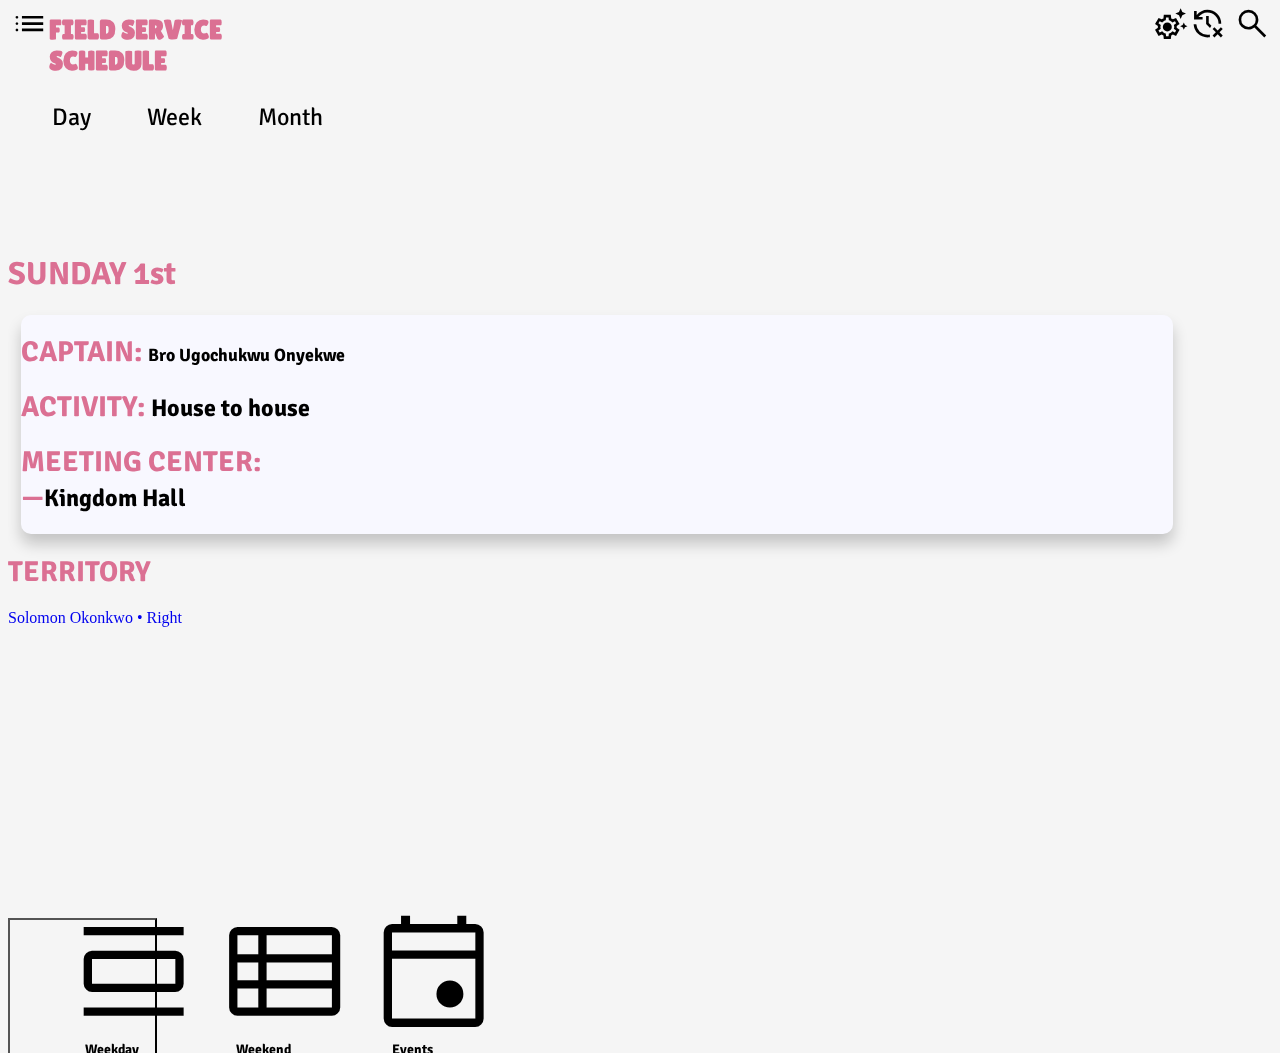
<file: field.html>
<!DOCTYPE html>

<html>
<head>
<meta charset="UTF-8">
  <meta name="viewport" content="width=device-width, initial-scale=1.0">
       <link rel="stylesheet" href="styles/style.css"/>
        <link rel="stylesheet" href="styles/theme.css"/>
         <link rel="stylesheet" href="styles/field.css"/>
      <link href="https://fonts.googleapis.com/css2?family=Material+Symbols+Outlined" rel="stylesheet"/>
        <link href="https://fonts.googleapis.com/css2?family=Signika:wght@300;400;500;600;700&family=Lilita+One&family=Teko:wght@300;400;500;600;700&display=swap" rel="stylesheet">
        <link rel="stylesheet" href="styles/weekday.css"/>
		<title>Field Service</title>
</head>
<body>
  <header>
    
        <a href="field.html"><h2 id="kh" style="text-align: left;">
    FIELD SERVICE<br> SCHEDULE
  </h2></a>
 
    <div class="overlay" id="lay"></div>
  <button class="menu-button" onclick="toggleMenu()">
            <span class="material-symbols-outlined menu">&#xe896</span>    
  </button>  
  
  <!-- Menu -->
  <ul id="me_nu" class="mn">
         <span class="iconName" id="nameIcon">AJIBODE</span>
     <li class="liT"><a href="#">Field Service Schedule </a></li>     
    <li class="dropdown">
      <a href="javascript:void(0)" id="selectDay">Select Day • Sun 1</a>
      <ul>
        <li class="liT"><a href="#hc1b1" onclick = "closeMenus(); selectDay.textContent= 'Select Day • Sun 1';">Sunday 1</a></li>
        <li class="liT"><a href="#hc1b2" onclick = "closeMenus(); selectDay.textContent= 'Select Day • Wed 4';">Wednesday 4</a></li>
        <li class="liT"><a href="#hc1b3" onclick = "closeMenus(); selectDay.textContent= 'Select Day • Sat 7';">Saturday 7</a></li>
      </ul>
    </li>
       <li class="liT"><a href="#">Menu 3</a></li>
  </ul>

     <a href="sea2.html">           
  <button class="searchBt" id="searchBT">
  <span class="material-symbols-outlined search">&#xe8b6</span>    
  </button>
  </a>
   
  <button class="theme" id="dark-mode-toggle"> 
          <span class="material-symbols-outlined swTheme ">&#xf05e&#xf518</span>
                   </button>
</header>
  
  
        <br>
     <div class="headBox" id="hb">
       
       <nav>
         <a href="field.html">
           <button class="headNav" id="dy">
             Day
           </button>
         </a>
         
        <a href="fieldWeek.html">
           <button class="headNav" id="we1">
             <span class="hi1">Week</span>
           </button>
         </a>
         
        <a href="#">
           <button class="headNav" id="mo">
             Month
           </button>
         </a>
       </nav>
       
     </div>
     <br>
  
     <div class="home-container" id="hc">
       
       <div class="hc1b" id="hc1b1">
     <h1 class="H" id="date1">SUNDAY 1st</h1>
            <div class="box2Cont" id="fieldBox">
     <h1 class="H" id="cap">CAPTAIN: <b>Bro Ugochukwu Onyekwe</b></h1>
     <h2 class="subH" id="ac"><b>ACTIVITY: </b> House to house</h2>
     <h2 class="subH" id="mc"><b>MEETING CENTER: </b><br><b>—</b>Kingdom Hall</h2>
         </div>
	 				
	 			<h2 class="subH" id="te"><b>TERRITORY</b></h2>
     <p id="teT">
       <ul class="terriUl">
  <a href="#"><li class="teTe">Solomon Okonkwo • Right</li></a>
       		<!--<a href="#"><li class="teTe">Agbo Akomolafe</li></a>
<a href="#"><li class="teTe">Agbonifo</li></a>-->
       </ul>
     </p>
         
       </div>
     
     
       <div class="hc1b" id="hc1b2">
          <h1 class="H" id="date1">WEDNESDAY 4</h1>
           <div class="box2Cont" id="fieldBox">
 <h1 class="H" id="cap">CAPTAIN: <b>Bro Oise Alabi/Bro Blessing Mark</b></h1>
     <h2 class="subH" id="ac"><b>ACTIVITY: </b> House to house</h2>
     <h2 class="subH" id="mc"><b>MEETING CENTER: </b><br><b>—</b> 10 Solomon Durodola</h2>
         </div>
	 				
	 			<h2 class="subH" id="te"><b>TERRITORY</b></h2>
     <p id="teT">
        <ul class="terriUl">
  <a href="#"><li class="teTe">Arowolo</li></li></a>
<a href="#"><li class="teTe">Olayinwola</li></a>
<a href="#"><li class="teTe">Akinyanju</li></a>
       </ul>
     </p>
       </div>
     
     
     
      <div class="hc1b" id="hc1b3">
          <h1 class="H" id="date1">SATURDAY 7</h1>
           <div class="box2Cont" id="fieldBox">
   <h1 class="H" id="cap">CAPTAIN: <b>Bro Toyin Gabielesin</b></h1>
     <h2 class="subH" id="ac"><b>ACTIVITY: </b> Magazin</h2>
     <h2 class="subH" id="mc"><b>MEETING CENTER: </b><br><b>—</b> 35 Solomon Okonkwo</h2>
         </div>
	 				
	 			<h2 class="subH" id="te"><b>TERRITORY</b></h2>
     <p id="teT">
        <ul class="terriUl">
  <a href="#"><li class="teTe">Owutedo • Left & Right</li></a>
<a href="#"><li class="teTe">Ajibode • Left & Right</li></a>
        		<!--<a href="#"><li class="teTe">Agbonifo</li></a>-->
       </ul>
     </p>
       </div>
       
       
       
       <div class="hc1b" id="hc1b4">
     <h1 class="H" id="date1">SUNDAY 8</h1>
            <div class="box2Cont" id="fieldBox">
     <h1 class="H" id="cap">CAPTAIN: <b>Bro Elvis Okosun</b></h1>
     <h2 class="subH" id="ac"><b>ACTIVITY: </b> House to house</h2>
     <h2 class="subH" id="mc"><b>MEETING CENTER: </b><br><b>—</b> 10 Solomon Durodola</h2>
         </div>
     <h2 class="subH" id="te"><b>TERRITORY</b></h2>
     <p id="teT">
       <ul>
         <a href="#"><li class="teTe">Muslim Avenue</li></a>
<a href="#"><li class="teTe">Agbo Akomolafe</li></a>
<a href="#"><li class="teTe">Agbonifo</li></a>
       </ul>
     </p>
       </div>
     
     
       <div class="hc1b" id="hc1b5">
          <h1 class="H" id="date1">WEDNESDAY 11</h1>
           <div class="box2Cont" id="fieldBox">
     <h1 class="H" id="cap">CAPTAIN <br> <b>Bro Calvin Uzor/Bro Daniel Uzor</b></h1>
     <h2 class="subH" id="ac"><b>ACTIVITY: </b> House to house</h2>
     <h2 class="subH" id="mc"><b>MEETING CENTER: </b> <br><b>—</b>10 Solomon Durodola</h2>
         </div>
           <h2 class="subH" id="te"><b>TERRITORY</b></h2>
     <p id="teT">
       <ul>
         <a href="#"><li class="teTe">Muslim Avenue</li></a>
<a href="#"><li class="teTe">Agbo Akomolafe</li></a>
<a href="#"><li class="teTe">Agbonifo</li></a>
       </ul>
     </p>
       </div>
     
     
     
      <div class="hc1b" id="hc1b6">
          <h1 class="H" id="date1">SATURDAY 14</h1>
           <div class="box2Cont" id="fieldBox">
     <h1 class="H" id="cap">CAPTAIN <br> <b>Bro Calvin Uzor/Bro Daniel Uzor</b></h1>
     <h2 class="subH" id="ac"><b>ACTIVITY: </b> House to house</h2>
     <h2 class="subH" id="mc"><b>MEETING CENTER: </b> <br><b>—</b>10 Solomon Durodola</h2>
         </div>
           <h2 class="subH" id="te"><b>TERRITORY</b></h2>
     <p id="teT">
       <ul>
         <a href="#"><li class="teTe">Muslim Avenue</li></a>
<a href="#"><li class="teTe">Agbo Akomolafe</li></a>
<a href="#"><li class="teTe">Agbonifo</li></a>
       </ul>
     </p>
       </div>
       
      
       <div class="hc1b" id="hc1b7">
     <h1 class="H" id="date1">SUNDAY 15</h1>
            <div class="box2Cont" id="fieldBox">
     <h1 class="H" id="cap">CAPTAIN: <b>Bro Elvis Okosun</b></h1>
     <h2 class="subH" id="ac"><b>ACTIVITY: </b> House to house</h2>
     <h2 class="subH" id="mc"><b>MEETING CENTER: </b><br><b>—</b> 10 Solomon Durodola</h2>
         </div>
     <h2 class="subH" id="te"><b>TERRITORY</b></h2>
     <p id="teT">
       <ul>
         <a href="#"><li class="teTe">Muslim Avenue</li></a>
<a href="#"><li class="teTe">Agbo Akomolafe</li></a>
<a href="#"><li class="teTe">Agbonifo</li></a>
       </ul>
     </p>
       </div>
     
       <!--
       <div class="hc1b" id="hc1b2">
          <h1 class="H" id="date1">WEDNESDAY 4</h1>
           <div class="box2Cont" id="fieldBox">
     <h1 class="H" id="cap">CAPTAIN <br> <b>Bro Calvin Uzor/Bro Daniel Uzor</b></h1>
     <h2 class="subH" id="ac"><b>ACTIVITY: </b> House to house</h2>
     <h2 class="subH" id="mc"><b>MEETING CENTER: </b> <br><b>—</b>10 Solomon Durodola</h2>
         </div>
           <h2 class="subH" id="te"><b>TERRITORY</b></h2>
     <p id="teT">
       <ul>
         <a href="#"><li class="teTe">Muslim Avenue</li></a>
<a href="#"><li class="teTe">Agbo Akomolafe</li></a>
<a href="#"><li class="teTe">Agbonifo</li></a>
       </ul>
     </p>
       </div>
     
     
     
      <div class="hc1b" id="hc1b3">
          <h1 class="H" id="date1">SATURDAY 7</h1>
           <div class="box2Cont" id="fieldBox">
     <h1 class="H" id="cap">CAPTAIN <br> <b>Bro Calvin Uzor/Bro Daniel Uzor</b></h1>
     <h2 class="subH" id="ac"><b>ACTIVITY: </b> House to house</h2>
     <h2 class="subH" id="mc"><b>MEETING CENTER: </b> <br><b>—</b>10 Solomon Durodola</h2>
         </div>
           <h2 class="subH" id="te"><b>TERRITORY</b></h2>
     <p id="teT">
       <ul>
         <a href="#"><li class="teTe">Muslim Avenue</li></a>
<a href="#"><li class="teTe">Agbo Akomolafe</li></a>
<a href="#"><li class="teTe">Agbonifo</li></a>
       </ul>
     </p>
       </div>
      
       
       
       
       
       <div class="hc1b" id="hc1b1">
     <h1 class="H" id="date1">SUNDAY 1st</h1>
            <div class="box2Cont" id="fieldBox">
     <h1 class="H" id="cap">CAPTAIN: <b>Bro Elvis Okosun</b></h1>
     <h2 class="subH" id="ac"><b>ACTIVITY: </b> House to house</h2>
     <h2 class="subH" id="mc"><b>MEETING CENTER: </b><br><b>—</b> 10 Solomon Durodola</h2>
         </div>
     <h2 class="subH" id="te"><b>TERRITORY</b></h2>
     <p id="teT">
       <ul>
         <a href="#"><li class="teTe">Muslim Avenue</li></a>
<a href="#"><li class="teTe">Agbo Akomolafe</li></a>
<a href="#"><li class="teTe">Agbonifo</li></a>
       </ul>
     </p>
       </div>
     
     
       <div class="hc1b" id="hc1b2">
          <h1 class="H" id="date1">WEDNESDAY 4</h1>
           <div class="box2Cont" id="fieldBox">
     <h1 class="H" id="cap">CAPTAIN <br> <b>Bro Calvin Uzor/Bro Daniel Uzor</b></h1>
     <h2 class="subH" id="ac"><b>ACTIVITY: </b> House to house</h2>
     <h2 class="subH" id="mc"><b>MEETING CENTER: </b> <br><b>—</b>10 Solomon Durodola</h2>
         </div>
           <h2 class="subH" id="te"><b>TERRITORY</b></h2>
     <p id="teT">
       <ul>
         <a href="#"><li class="teTe">Muslim Avenue</li></a>
<a href="#"><li class="teTe">Agbo Akomolafe</li></a>
<a href="#"><li class="teTe">Agbonifo</li></a>
       </ul>
     </p>
       </div>
     
     
     
      <div class="hc1b" id="hc1b3">
          <h1 class="H" id="date1">SATURDAY 7</h1>
           <div class="box2Cont" id="fieldBox">
     <h1 class="H" id="cap">CAPTAIN <br> <b>Bro Calvin Uzor/Bro Daniel Uzor</b></h1>
     <h2 class="subH" id="ac"><b>ACTIVITY: </b> House to house</h2>
     <h2 class="subH" id="mc"><b>MEETING CENTER: </b> <br><b>—</b>10 Solomon Durodola</h2>
         </div>
           <h2 class="subH" id="te"><b>TERRITORY</b></h2>
     <p id="teT">
       <ul>
         <a href="#"><li class="teTe">Muslim Avenue</li></a>
<a href="#"><li class="teTe">Agbo Akomolafe</li></a>
<a href="#"><li class="teTe">Agbonifo</li></a>
       </ul>
     </p>
       </div>
       
        
  
  <div class="hc1b" id="hc1b1">
     <h1 class="H" id="date1">SUNDAY 1st</h1>
            <div class="box2Cont" id="fieldBox">
     <h1 class="H" id="cap">CAPTAIN: <b>Bro Elvis Okosun</b></h1>
     <h2 class="subH" id="ac"><b>ACTIVITY: </b> House to house</h2>
     <h2 class="subH" id="mc"><b>MEETING CENTER: </b><br><b>—</b> 10 Solomon Durodola</h2>
         </div>
     <h2 class="subH" id="te"><b>TERRITORY</b></h2>
     <p id="teT">
       <ul>
         <a href="#"><li class="teTe">Muslim Avenue</li></a>
<a href="#"><li class="teTe">Agbo Akomolafe</li></a>
<a href="#"><li class="teTe">Agbonifo</li></a>
       </ul>
     </p>
       </div>
     
     
       <div class="hc1b" id="hc1b2">
          <h1 class="H" id="date1">WEDNESDAY 4</h1>
           <div class="box2Cont" id="fieldBox">
     <h1 class="H" id="cap">CAPTAIN <br> <b>Bro Calvin Uzor/Bro Daniel Uzor</b></h1>
     <h2 class="subH" id="ac"><b>ACTIVITY: </b> House to house</h2>
     <h2 class="subH" id="mc"><b>MEETING CENTER: </b> <br><b>—</b>10 Solomon Durodola</h2>
         </div>
           <h2 class="subH" id="te"><b>TERRITORY</b></h2>
     <p id="teT">
       <ul>
         <a href="#"><li class="teTe">Muslim Avenue</li></a>
<a href="#"><li class="teTe">Agbo Akomolafe</li></a>
<a href="#"><li class="teTe">Agbonifo</li></a>
       </ul>
     </p>
       </div>
     
     
     
      <div class="hc1b" id="hc1b3">
          <h1 class="H" id="date1">SATURDAY 7</h1>
           <div class="box2Cont" id="fieldBox">
     <h1 class="H" id="cap">CAPTAIN <br> <b>Bro Calvin Uzor/Bro Daniel Uzor</b></h1>
     <h2 class="subH" id="ac"><b>ACTIVITY: </b> House to house</h2>
     <h2 class="subH" id="mc"><b>MEETING CENTER: </b> <br><b>—</b>10 Solomon Durodola</h2>
         </div>
           <h2 class="subH" id="te"><b>TERRITORY</b></h2>
     <p id="teT">
       <ul>
         <a href="#"><li class="teTe">Muslim Avenue</li></a>
<a href="#"><li class="teTe">Agbo Akomolafe</li></a>
<a href="#"><li class="teTe">Agbonifo</li></a>
       </ul>
     </p>
       </div>
       
  
  
  <div class="hc1b" id="hc1b1">
     <h1 class="H" id="date1">SUNDAY 1st</h1>
            <div class="box2Cont" id="fieldBox">
     <h1 class="H" id="cap">CAPTAIN: <b>Bro Elvis Okosun</b></h1>
     <h2 class="subH" id="ac"><b>ACTIVITY: </b> House to house</h2>
     <h2 class="subH" id="mc"><b>MEETING CENTER: </b><br><b>—</b> 10 Solomon Durodola</h2>
         </div>
     <h2 class="subH" id="te"><b>TERRITORY</b></h2>
     <p id="teT">
       <ul>
         <a href="#"><li class="teTe">Muslim Avenue</li></a>
<a href="#"><li class="teTe">Agbo Akomolafe</li></a>
<a href="#"><li class="teTe">Agbonifo</li></a>
       </ul>
     </p>
       </div>
     
     
       <div class="hc1b" id="hc1b2">
          <h1 class="H" id="date1">WEDNESDAY 4</h1>
           <div class="box2Cont" id="fieldBox">
     <h1 class="H" id="cap">CAPTAIN <br> <b>Bro Calvin Uzor/Bro Daniel Uzor</b></h1>
     <h2 class="subH" id="ac"><b>ACTIVITY: </b> House to house</h2>
     <h2 class="subH" id="mc"><b>MEETING CENTER: </b> <br><b>—</b>10 Solomon Durodola</h2>
         </div>
           <h2 class="subH" id="te"><b>TERRITORY</b></h2>
     <p id="teT">
       <ul>
         <a href="#"><li class="teTe">Muslim Avenue</li></a>
<a href="#"><li class="teTe">Agbo Akomolafe</li></a>
<a href="#"><li class="teTe">Agbonifo</li></a>
       </ul>
     </p>
       </div>
     
     
     
      <div class="hc1b" id="hc1b3">
          <h1 class="H" id="date1">SATURDAY 7</h1>
           <div class="box2Cont" id="fieldBox">
     <h1 class="H" id="cap">CAPTAIN <br> <b>Bro Calvin Uzor/Bro Daniel Uzor</b></h1>
     <h2 class="subH" id="ac"><b>ACTIVITY: </b> House to house</h2>
     <h2 class="subH" id="mc"><b>MEETING CENTER: </b> <br><b>—</b>10 Solomon Durodola</h2>
         </div>
           <h2 class="subH" id="te"><b>TERRITORY</b></h2>
     <p id="teT">
       <ul>
         <a href="#"><li class="teTe">Muslim Avenue</li></a>
<a href="#"><li class="teTe">Agbo Akomolafe</li></a>
<a href="#"><li class="teTe">Agbonifo</li></a>
       </ul>
     </p>
       </div>
       
  
  
  
  <div class="hc1b" id="hc1b1">
     <h1 class="H" id="date1">SUNDAY 1st</h1>
            <div class="box2Cont" id="fieldBox">
     <h1 class="H" id="cap">CAPTAIN: <b>Bro Elvis Okosun</b></h1>
     <h2 class="subH" id="ac"><b>ACTIVITY: </b> House to house</h2>
     <h2 class="subH" id="mc"><b>MEETING CENTER: </b><br><b>—</b> 10 Solomon Durodola</h2>
         </div>
     <h2 class="subH" id="te"><b>TERRITORY</b></h2>
     <p id="teT">
       <ul>
         <a href="#"><li class="teTe">Muslim Avenue</li></a>
<a href="#"><li class="teTe">Agbo Akomolafe</li></a>
<a href="#"><li class="teTe">Agbonifo</li></a>
       </ul>
     </p>
       </div>
     
     
       <div class="hc1b" id="hc1b2">
          <h1 class="H" id="date1">WEDNESDAY 4</h1>
           <div class="box2Cont" id="fieldBox">
     <h1 class="H" id="cap">CAPTAIN <br> <b>Bro Calvin Uzor/Bro Daniel Uzor</b></h1>
     <h2 class="subH" id="ac"><b>ACTIVITY: </b> House to house</h2>
     <h2 class="subH" id="mc"><b>MEETING CENTER: </b> <br><b>—</b>10 Solomon Durodola</h2>
         </div>
           <h2 class="subH" id="te"><b>TERRITORY</b></h2>
     <p id="teT">
       <ul>
         <a href="#"><li class="teTe">Muslim Avenue</li></a>
<a href="#"><li class="teTe">Agbo Akomolafe</li></a>
<a href="#"><li class="teTe">Agbonifo</li></a>
       </ul>
     </p>
       </div>
     
     
     
      <div class="hc1b" id="hc1b3">
          <h1 class="H" id="date1">SATURDAY 7</h1>
           <div class="box2Cont" id="fieldBox">
     <h1 class="H" id="cap">CAPTAIN <br> <b>Bro Calvin Uzor/Bro Daniel Uzor</b></h1>
     <h2 class="subH" id="ac"><b>ACTIVITY: </b> House to house</h2>
     <h2 class="subH" id="mc"><b>MEETING CENTER: </b> <br><b>—</b>10 Solomon Durodola</h2>
         </div>
           <h2 class="subH" id="te"><b>TERRITORY</b></h2>
     <p id="teT">
       <ul>
         <a href="#"><li class="teTe">Muslim Avenue</li></a>
<a href="#"><li class="teTe">Agbo Akomolafe</li></a>
<a href="#"><li class="teTe">Agbonifo</li></a>
       </ul>
     </p>
       </div>
       </div>
  
  -->
  
  
  
     
     
     
   </div>

  
  
  
  
   
  <nav>
       <div class="bottom" id="btm">
   
  <a href="index.html">
  <button class="weekday" id="wkay">
    <span class="material-symbols-outlined wDay">      
      &#xe8ed</span>   
    <br>      
    <strong id="way">Weekday</strong>
  </button>
</a>


  <a href="weekend.html">
    <button class="weekend" id="wken" style="border: 2px snow;">
      <span class="material-symbols-outlined wEnd">
        &#xe8ef</span>     
      <br>
      <strong id="wnd">Weekend</strong>
    </button>
     </a>
  
  <a href="events.html">
    <button class="events" id="event" style="border: 2px snow;">
      <span class="material-symbols-outlined ev">&#xe878</span>    
      <br>
      <strong id="eve">Events</strong>
    </button>   
  </a>
</div>
</nav>
  
  
  
  
  <script>
  const container = document.getElementById('hc1');

  // Add a slow scrolling effect
  container.addEventListener('wheel', (event) => {
    event.preventDefault(); // Prevent default scroll behavior
    container.scrollBy({
      left: event.deltaY > 0 ? 1 : -1, // Adjust scroll speed here
      behavior: 'smooth' // Smooth scrolling effect
    });
  });
</script>
  
  
  
  
  
  
  
   <script src="scripts/script.js"></script>
   <script src="scripts/language.js"></script>
  <script src="scripts/dark.js"></script>
 
          </body>
</html>
</file>
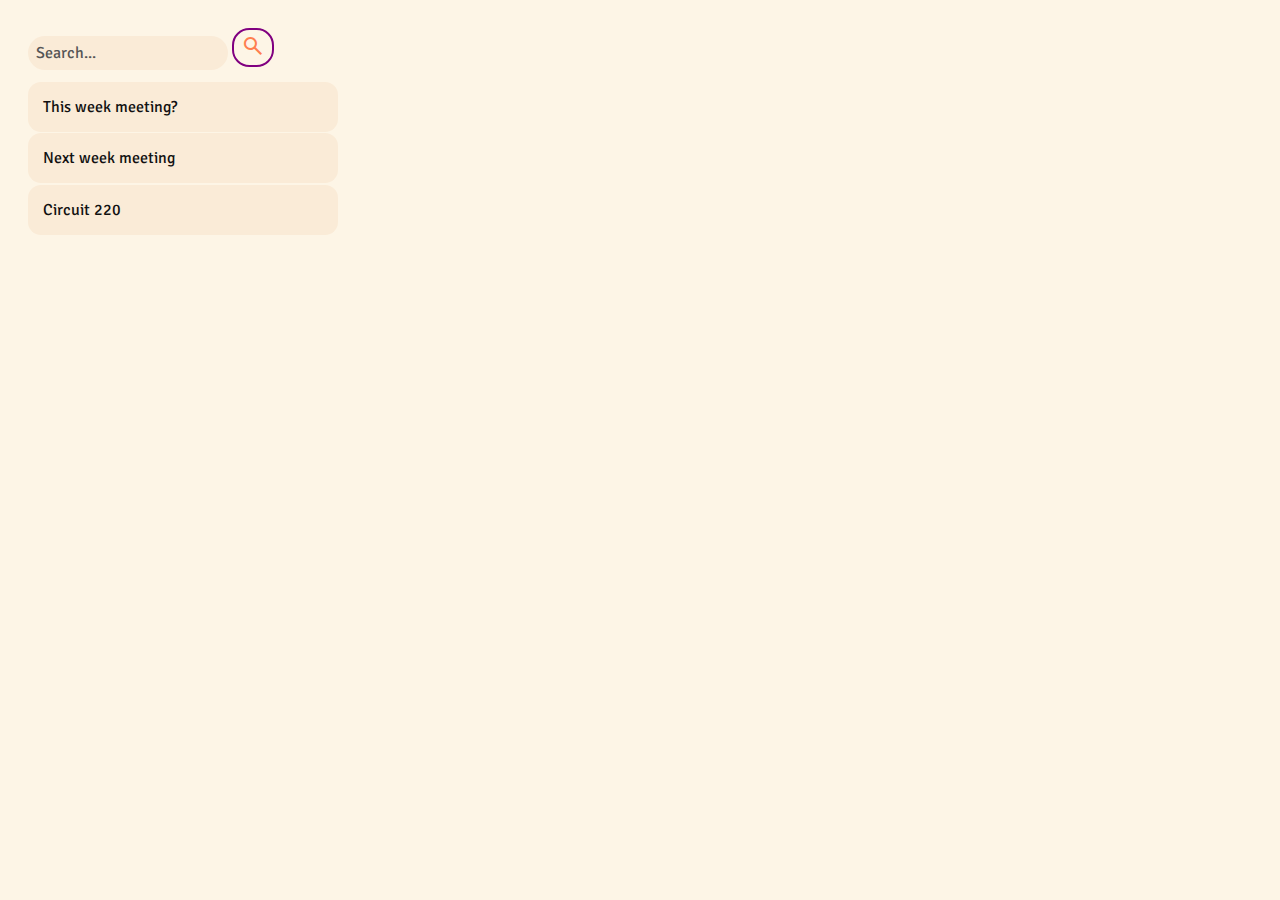
<file: sea1.html>
<!DOCTYPE html>
<html lang="en">
<head>
  <meta charset="UTF-8">
  <meta name="viewport" content="width=device-width, initial-scale=1.0">
  <link href="https://fonts.googleapis.com/css2?family=Material+Symbols+Outlined" rel="stylesheet"/>
  <link rel="stylesheet" href="styles/search2.css">
    <link rel="stylesheet" href="styles/search2.css">

  <link href="https://fonts.googleapis.com/css2?family=Signika:wght@300;400;500;600;700&family=Lilita+One&family=Teko:wght@300;400;500;600;700&display=swap" rel="stylesheet">

  <title>Search Page</title>
  
</head>
<body>
  
  <form id="search-form" action="sss.html" method="get">
    <input type="search" id="s" name="query" placeholder="Search..." autocomplete="off">
    <button type="submit" id="sb">
      <span class="material-symbols-outlined search2">search</span>    
    </button>
  </form>
<p id="error-message" style="color: red; display: none;">Invalid search</p>
  
  <!-- Suggestions dropdown -->
  <ul id="suggestions"></ul>

  <script>
    const allSuggestions = [
      "Ajibode is located in 19, Olayinka Olugoke Street, Idimu, Lagos",
      "Who is the coordinator of body of elders?",
      "What is the website?",
      "Where is Ajibode?",
      "What circuit is Ajibode?",
      "next week's meeting?",
      "next two week's meeting?",
      "next three week's meeting?",
     "this week's meeting?",
      "last week's meeting?",
     "who will participate in this week meeting",
      "who is the chaiman for this week's meeting?",
      "who is the chaiman for next week's meeting?",
      "who is the chaiman for next two week's meeting?",
      "who is the chaiman for next three week's meeting?",
      "who will participate in next week's meeting",
      "who will participate in next two weeks meeting",
     "who will participate in next week meeting"
    ];

    const searchInput = document.getElementById('s');
    const suggestionsContainer = document.getElementById('suggestions');

    // Manually decide which suggestions to show on page load
    const initialSuggestions = [
      "This week meeting?", 
      "Next week meeting",
      "Circuit 220" 
    ];

    // Show suggestions based on user input or initial load
    function showSuggestions(input) {
      const filteredSuggestions = allSuggestions.filter(suggestion =>
        suggestion.toLowerCase().includes(input.toLowerCase())
      );

      suggestionsContainer.innerHTML = '';  // Clear previous suggestions

      if (filteredSuggestions.length > 0) {
        suggestionsContainer.style.display = 'block';
        filteredSuggestions.forEach(suggestion => {
          const li = document.createElement('li');
          li.textContent = suggestion;
          li.addEventListener('click', () => {
            searchInput.value = suggestion;  // Populate input with clicked suggestion
            suggestionsContainer.style.display = 'none';  // Hide suggestions
            document.getElementById('search-form').submit();  // Trigger form submission
          });
          suggestionsContainer.appendChild(li);
        });
      } else {
        suggestionsContainer.style.display = 'none';
      }
    }

    searchInput.addEventListener('input', function () {
      const searchTerm = searchInput.value.trim();
      if (searchTerm) {
        showSuggestions(searchTerm);  // Show suggestions based on input
      } else {
        suggestionsContainer.style.display = 'none';  // Hide suggestions if input is empty
      }
    });

    // Show a predefined set of suggestions on page load
    window.addEventListener('load', () => {
      // Display only the manually selected suggestions
      suggestionsContainer.innerHTML = ''; // Clear suggestions
      initialSuggestions.forEach(suggestion => {
        const li = document.createElement('li');
        li.textContent = suggestion;
        li.addEventListener('click', () => {
          searchInput.value = suggestion;  // Populate input with clicked suggestion
          suggestionsContainer.style.display = 'none';  // Hide suggestions
          document.getElementById('search-form').submit();  // Trigger form submission
        });
        suggestionsContainer.appendChild(li);
      });
      suggestionsContainer.style.display = 'block';  // Show suggestions
    });

    // Optionally focus the search field for mobile optimization
    searchInput.addEventListener('click', function () {
      searchInput.focus();
    });
  
  document.getElementById('search-form').addEventListener('submit', function (event) {
  const searchTerm = searchInput.value.trim();
  const errorMessage = document.getElementById('error-message');

  if (!searchTerm) {
    event.preventDefault(); // Prevent form submission
    errorMessage.style.display = 'block'; // Show error message
  } else {
    errorMessage.style.display = 'none'; // Hide error message if input is valid
  }
});
  
  
  
  
  </script>
</body>
</html>
</file>
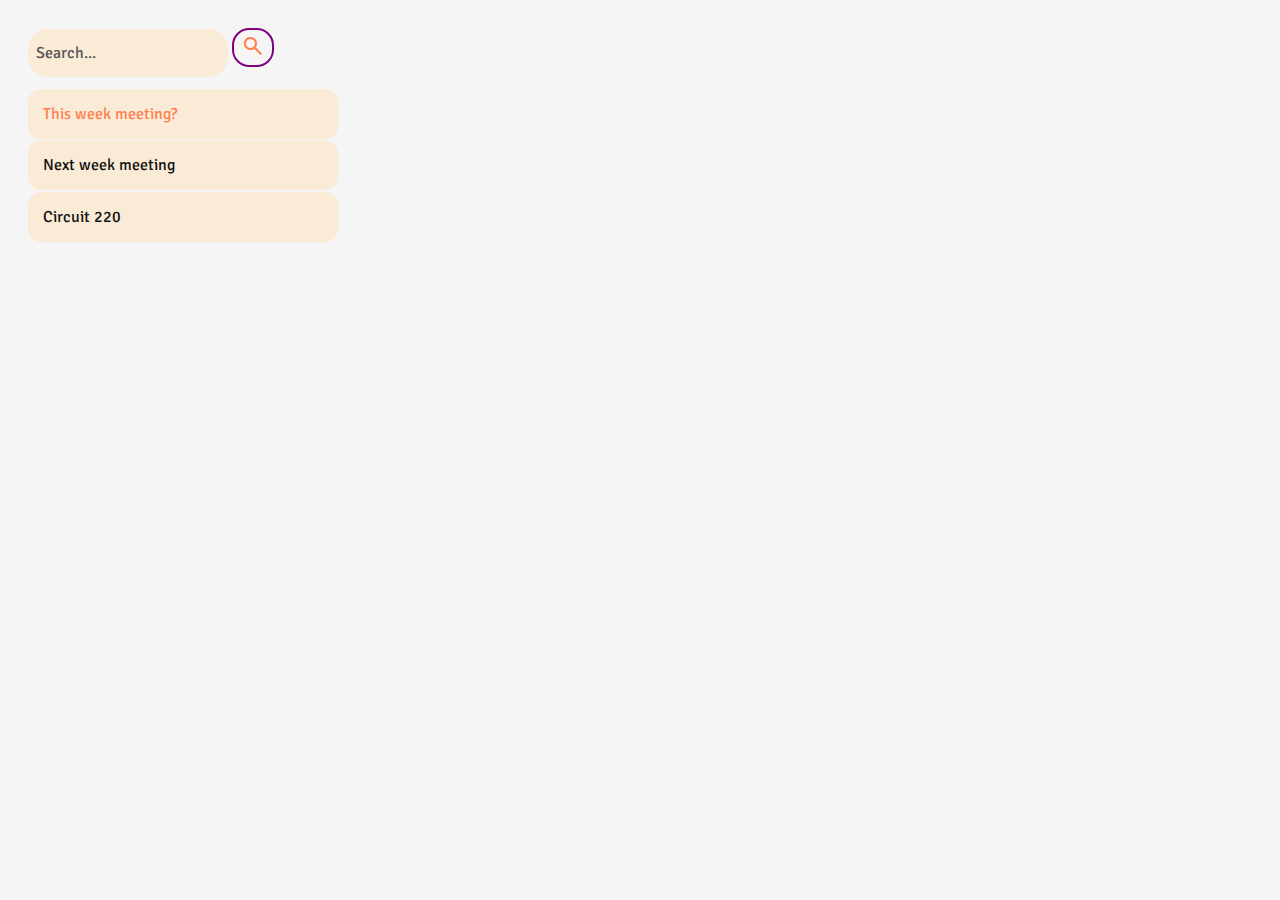
<file: sea2.html>
<!DOCTYPE html>
<html lang="en">
<head>
  <meta charset="UTF-8">
  <meta name="viewport" content="width=device-width, initial-scale=1.0">
  <link href="https://fonts.googleapis.com/css2?family=Material+Symbols+Outlined" rel="stylesheet"/>
  <link rel="stylesheet" href="styles/search2.css">
          <link rel="stylesheet" href="styles/theme.css"/>

  <link href="https://fonts.googleapis.com/css2?family=Signika:wght@300;400;500;600;700&family=Lilita+One&family:Teko:wght@300;400;500;600;700&display=swap" rel="stylesheet">

  <title>Search Page</title>
</head>
<body>
  
  <form id="search-form" action="sss.html" method="get">
    <input type="search" id="s" name="query" placeholder="Search..." autocomplete="off" style="height: 3em;">
    <button type="submit" id="sb">
      <span class="material-symbols-outlined search2">search</span>    
    </button>
  </form>
  <p id="error-message" style="color: red; display: none;">Invalid search</p>
  
  <!-- Suggestions dropdown -->
  <ul id="suggestions"></ul>

  <script src="scripts/sea2.js"></script>
  <script src="scripts/dark.js"></script>

</body>
</html>
</file>
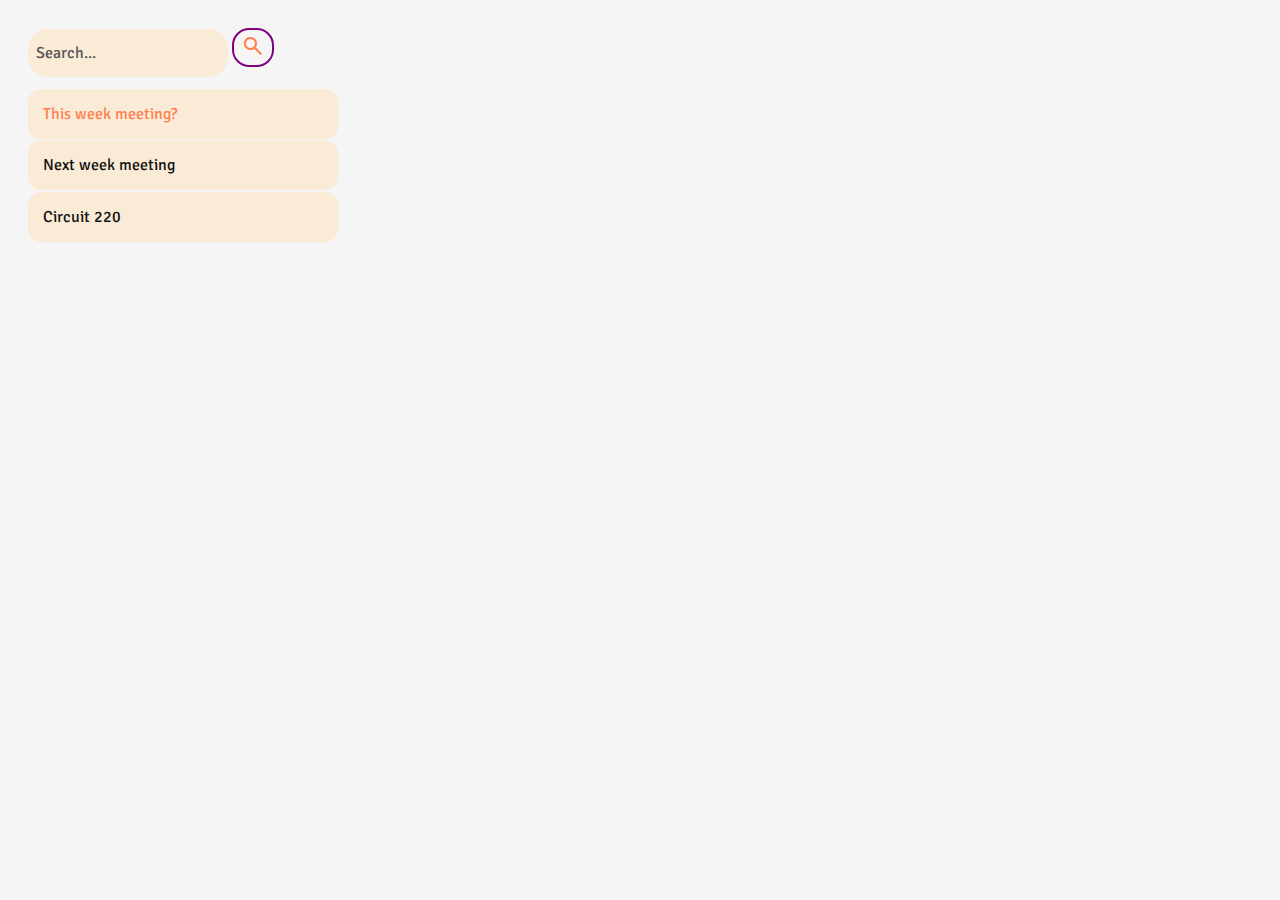
<file: sea3.html>
<!DOCTYPE html>
<html lang="en">
<head>
  <meta charset="UTF-8">
  <meta name="viewport" content="width=device-width, initial-scale=1.0">
  <link href="https://fonts.googleapis.com/css2?family=Material+Symbols+Outlined" rel="stylesheet"/>
  <link rel="stylesheet" href="styles/search2.css">
          <link rel="stylesheet" href="styles/theme.css"/>

  <link href="https://fonts.googleapis.com/css2?family=Signika:wght@300;400;500;600;700&family=Lilita+One&family:Teko:wght@300;400;500;600;700&display=swap" rel="stylesheet">

  <title>Search Page</title>
</head>
<body>
  
  <form id="search-form" action="sss.html" method="get">
    <input type="search" id="s" name="query" placeholder="Search..." autocomplete="off" style="height: 3em;">
    <button type="submit" id="sb">
      <span class="material-symbols-outlined search2">search</span>    
    </button>
  </form>
  <p id="error-message" style="color: red; display: none;">Invalid search</p>
  
  <!-- Suggestions dropdown -->
  <ul id="suggestions"></ul>

  <script>
    // Predefined suggestions (no links)
    const predefinedSuggestions = [
      { text: "This week meeting?", link: 'index.html' },
      { text: "Next week meeting", link: null },
      { text: "Circuit 220", link: null }
    ];

    // Dynamic suggestions (with or without links)
    const dynamicSuggestions = [
      { text: "Ajibode is located in 19, Olayinka Olugoke Street, Idimu, Lagos", link: null },
      { text: "Who is the coordinator of body of elders?", link: null },
      { text: "What is the website?", link: "https://www.jw.org" },
      { text: "Where is Ajibode?", link: "https://example.com/location" },
      { text: "What circuit is Ajibode?", link: null },
      { text: "next week's meeting?", link: null },
      { text: "next two week's meeting?", link: null },
      { text: "this week's meeting?", link: null },
      { text: "last week's meeting?", link: null }
    ];

    const searchInput = document.getElementById('s');
    const suggestionsContainer = document.getElementById('suggestions');

    // Show predefined suggestions on page load
    function showPredefinedSuggestions() {
      suggestionsContainer.innerHTML = ''; // Clear any previous suggestions
      predefinedSuggestions.forEach(suggestion => {
        const li = document.createElement('li');
        
        // If suggestion has a link, create an anchor tag
        if (suggestion.link) {
          const link = document.createElement('a');
          link.href = suggestion.link;
          link.textContent = suggestion.text;
          li.appendChild(link);
        } else {
          li.textContent = suggestion.text;
        }

        li.addEventListener('click', () => {
          searchInput.value = suggestion.text;  // Populate input with clicked suggestion
          suggestionsContainer.style.display = 'none';  // Hide suggestions
          document.getElementById('search-form').submit();  // Trigger form submission
        });
        suggestionsContainer.appendChild(li);
      });
      suggestionsContainer.style.display = 'block';  // Show suggestions
    }

    // Show dynamic suggestions based on user input
    function showSuggestions(input) {
      const filteredSuggestions = dynamicSuggestions.filter(suggestion =>
        suggestion.text.toLowerCase().includes(input.toLowerCase())
      );

      suggestionsContainer.innerHTML = '';  // Clear previous suggestions

      if (filteredSuggestions.length > 0) {
        suggestionsContainer.style.display = 'block';
        filteredSuggestions.forEach(suggestion => {
          const li = document.createElement('li');
          
          // If suggestion has a link, create an anchor tag
          if (suggestion.link) {
            const link = document.createElement('a');
            link.href = suggestion.link;
            link.textContent = suggestion.text;
            li.appendChild(link);
          } else {
            li.textContent = suggestion.text;
          }

          li.addEventListener('click', () => {
            searchInput.value = suggestion.text;  // Populate input with clicked suggestion
            suggestionsContainer.style.display = 'none';  // Hide suggestions
            document.getElementById('search-form').submit();  // Trigger form submission
          });
          suggestionsContainer.appendChild(li);
        });
      } else {
        suggestionsContainer.style.display = 'none';
      }
    }

    // Event listener for the search input field
    searchInput.addEventListener('input', function () {
      const searchTerm = searchInput.value.trim();
      if (searchTerm) {
        showSuggestions(searchTerm);  // Show dynamic suggestions based on input
      } else {
        showPredefinedSuggestions();  // Show predefined suggestions if input is empty
      }
    });

    // Show predefined suggestions when the page loads
    window.addEventListener('load', showPredefinedSuggestions);

    // Optionally focus the search field for mobile optimization
    searchInput.addEventListener('click', function () {
      searchInput.focus();
    });

    document.getElementById('search-form').addEventListener('submit', function (event) {
      const searchTerm = searchInput.value.trim();
      const errorMessage = document.getElementById('error-message');

      if (!searchTerm) {
        event.preventDefault(); // Prevent form submission
        errorMessage.style.display = 'block'; // Show error message
      } else {
        errorMessage.style.display = 'none'; // Hide error message if input is valid
      }
    });
  </script>
  <script src="scripts/dark.js"></script>

</body>
</html>
</file>
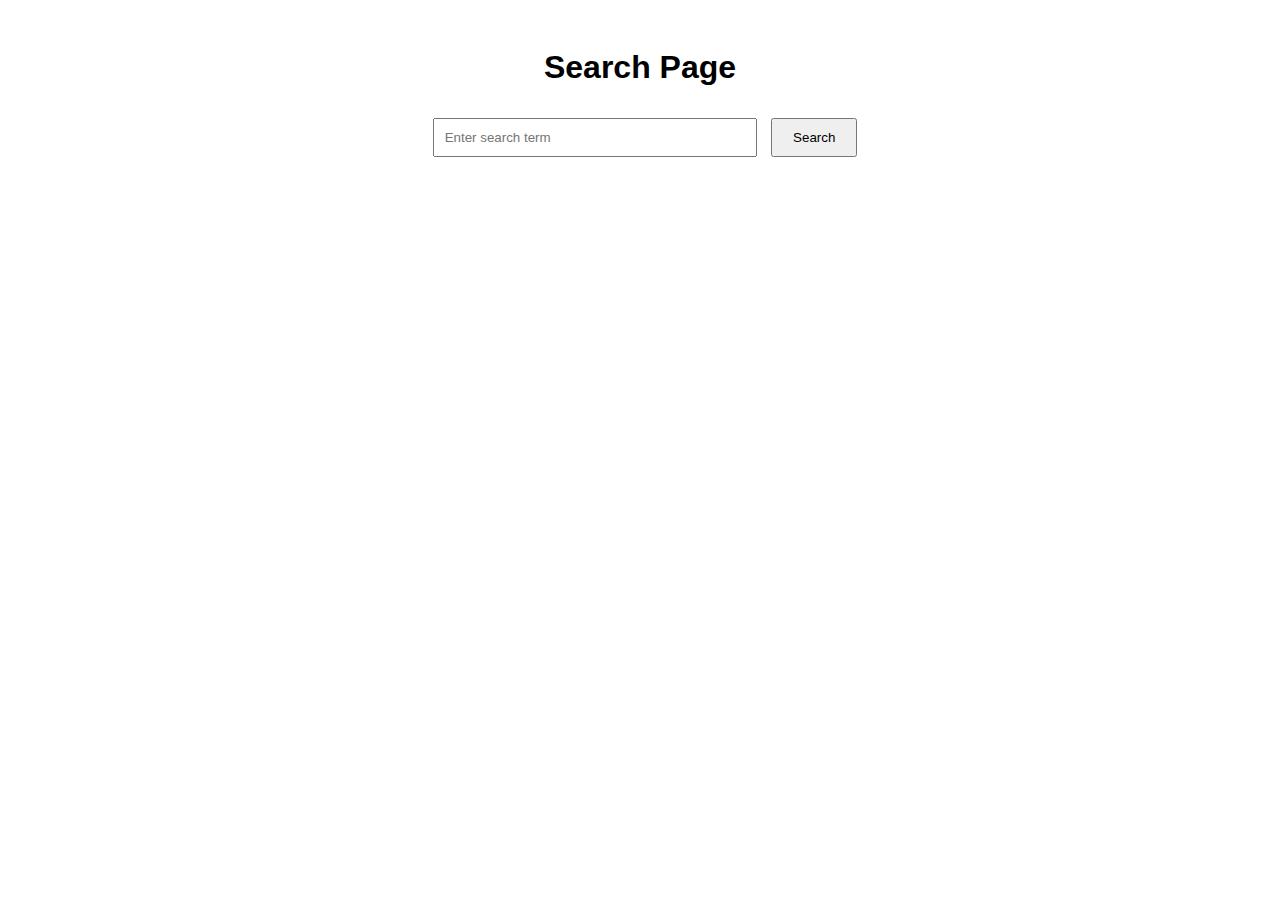
<file: search1.html>
<!DOCTYPE html>
<html lang="en">
<head>
  <meta charset="UTF-8">
  <meta name="viewport" content="width=device-width, initial-scale=1.0">
  <title>Search Page</title>
  <style>
    body {
      font-family: Arial, sans-serif;
      text-align: center;
      padding: 20px;
    }
    input[type="text"] {
      width: 300px;
      padding: 10px;
      margin: 10px;
    }
    button {
      padding: 10px 20px;
      cursor: pointer;
    }
  </style>
</head>
<body>
  <h1>Search Page</h1>
  <form action="sss.html" method="get">
    <input type="text" name="query" placeholder="Enter search term" required>
    <button type="submit">Search</button>
  </form>
</body>
</html>
</file>
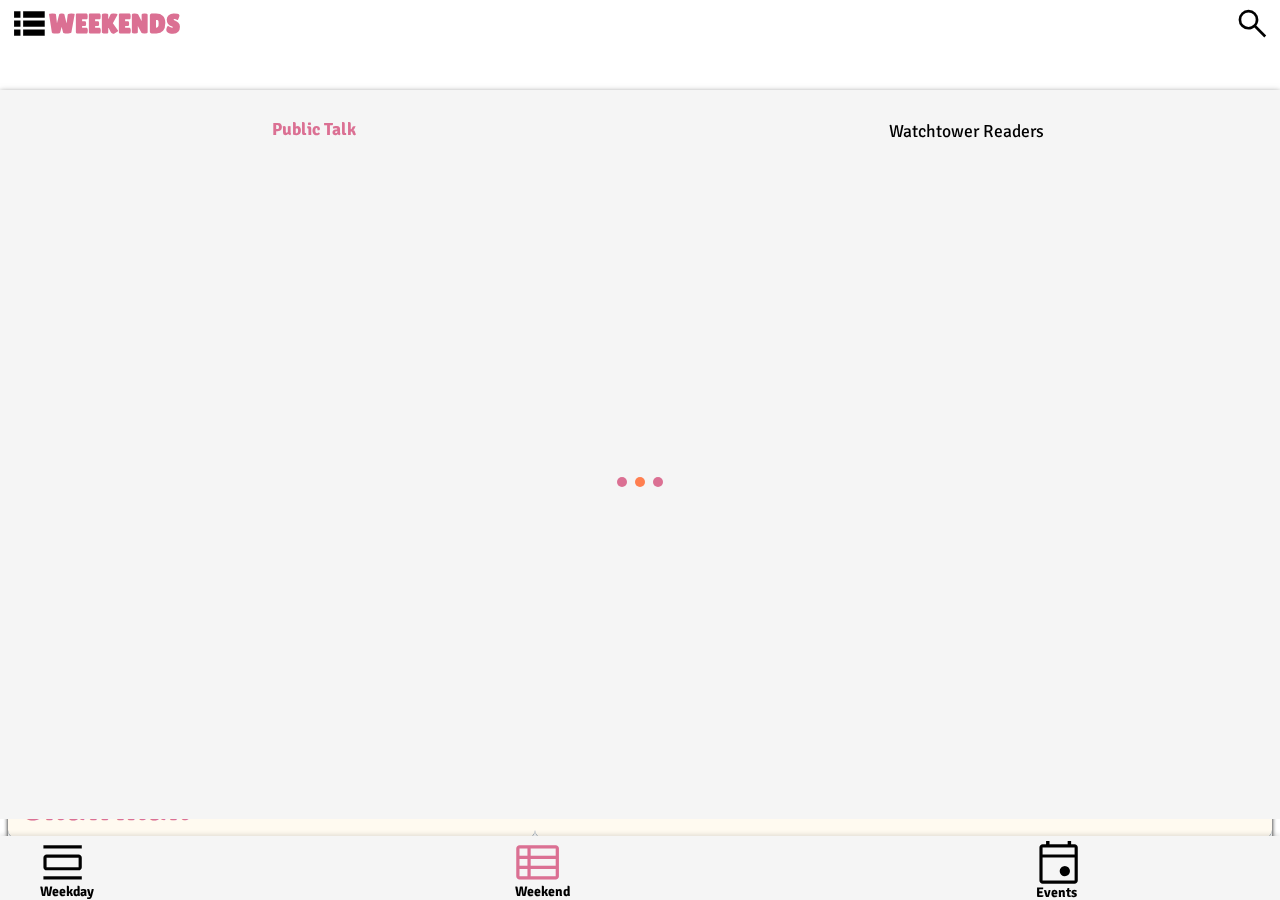
<file: weekend.html>
<!DOCTYPE html>

<html lang="en">
<head>
    <meta charset="UTF-8">
    <meta name="viewport" content="width=device-width, initial-scale=1.0">
    <meta http-equiv="X-UA-Compatible" content="IE=edge">
    <meta name="description" content="Meeting assistant and congregation information for AJIBODE Congeration of Jehovah's Witnesses, Lagos Nigeria">
    <meta name="author" content="Ohio">
    <title>Kingdom  Hall</title>

    <link rel="stylesheet" href="styles/style.css" />
    <link rel="stylesheet" href="styles/theme.css" />
    <link rel="stylesheet" href="styles/weekend.css" />
    <link rel="stylesheet" href="styles/alert.css" />
    <link href="https://fonts.googleapis.com/css2?family=Material+Symbols+Outlined" rel="stylesheet" />
    <link href="https://fonts.googleapis.com/css2?family=Signika:wght@300;400;500;600;700&family=Lilita+One&family=Teko:wght@300;400;500;600;700&display=swap" rel="stylesheet">
    <link href="https://cdn.jsdelivr.net/npm/bootstrap@5.3.2/dist/css/bootstrap.min.css" rel="stylesheet">

    <link rel="icon" href="Files/IMG/ic.png" type="image/x-icon">

    <link rel="preconnect" href="https://fonts.gstatic.com">

    <script src="scripts/script.js" defer></script>
     <script src="scripts/weekend.js" defer></script>
    <script src="scripts/language.js" defer></script>
    <script src="scripts/dark.js" defer></script>


</head>
<body>

    <header>
      
          <h1 class="h1 my-2" id="kh">WEEKENDS</h1>          
               

        <div class="overlay" id="lay"></div>
        <button class="menu-button" onclick="toggleMenu()">
            <span class="material-symbols-outlined menu">lists</span>
        </button>
        
                     
        <!-- Menu -->
         <ul id="me_nu" class="mn" style="margin-top: 0%"><!--ondblclick=closeMenus()-->
     <span class="iconName" id="nameIcon">AJIBODE</span> 
            <li class="dropdown">
                <a href="javascript:void(0)">Select Month</a>
                <ul class="sw">
                    <li class="liT" data-value="sw1"><a href="#">January</a></li>
                    <li class="liT" data-value="sw2"><a href="#">February</a></li>
                    <li class="liT" data-value="sw3"><a href="#">March</a></li>
                </ul>
            </li>
            <li class="liT"><a href="#">Week View</a></li>
              <li class="liT"><a href="#"  data-bs-target="#settingsMenu" data-bs-toggle="modal" onclick= closeMenus() >Settings</a></li>     
       
      <li>
      <footer class="text-center text-white py-3 fixed-bottom mb-5 foot">
      &copy; 2025 Congregations
    </footer></li>
  </ul>

              
        
              
        <!-- THEME -->
<div class="modal fade" id="settingsMenu" tabindex="-1" arial-labelledby="settingsMenus" aria-hidden="true">
          <div class="modal-dialog modal-lg modal-dialog-centered">
              <div class="modal-content">                  
              <div class="modal-header">
           <h5 class="modal-title mText" id="settingsMenuTitle">Settings</h5>
        <button type="button" class="btn-close" data-bs-dismiss="modal" aria-label="Close" id="btnClose"></button>
     </div>
       <div class="modal-body">
            <div class="row">
        <div class="col-8">
        <h5 class="mText" id="themeStatus">Turn on dark theme</h3>
      </div>
          <div class="col-4">
             <label class="switch">
                <input type="checkbox" id="themeToggle">
    												    <span class="slider"></span>
                    </label>
                      </div>
                  </div>             
         </div>
          <div class="row">
        <div class="col-8">
       <h5 class="mText mx-3">Fullscreen</h3>
      </div>
          <div class="col-4">
             <label class="switch">
                <input type="checkbox" id="fullscreenToggle" checked="true">
    												    <span class="slider"></span>
                    </label>
                      </div>
                  </div>                               
      <div class="modal-footer">
        <button type="button" class="btn btn-danger" data-bs-dismiss="modal">Close</button>
        <button type="button" class="btn btn-success">DONE</button>
      </div>                  
              </div>
          </div>
      </div>     

        
        
        
        <!-- //////// -->
        <a href="sea1.html">
            <button class="searchBt" id="searchBT">
                <span class="material-symbols-outlined search">search</span>
            </button>
        </a>

    </header>
    
    
    
     
    
          <div class="container">
    <div class="col-11 col-md-6 alertBox" id="alert1">
      <!-- Alert Text -->
      <span class="alertText" id="alertT">Are you sure you want to proceed?</span><br>
      <!-- Buttons -->        
      <button class="alertButton ml-5" id="ok">Ok</button>
         </div>
  </div>
    
    <!-- LOADING SCREEN -->
    
    <div class="spinner-overlay" id="loadLay">
    <div class="dots">
        <span></span><span></span><span></span>
    </div>
</div>
		
    
   
    
    <!--    <br><br><br><br><br><br><br><br><br><br><br><br><br>
                         <button class="lang" id="langBt" onclick="toggleDropdown(event)">
                           <strong id="lg">
                  Languages
                </strong>
                              <div   class="lang-drop">
                <select id="options" name="options" onchange="handleSelection()">
          <option value="en">Eng 🇬🇧</option>
          <option value="fr">Fre 🇨🇵</option>
          <option value="es">Esp 🇪🇸</option>
             </select>
                </div>
                  </button>
            </div>-->

    
        
    
      

    <div class="home-container" id="hc">
        
       
        
        <div class="wkdMenu">
												<div class="row wkdH">
            <button class="col-6 wkdB" id="wkdB1">Public Talk</button>
            <button class="col-6 wkdB" id="wkdB2">Watchtower Readers</button>
        </div>
        </div>

        <div class="dynaCont">
        
        <!-- SECOND -->
        
        <div class="my-5 wkdHome" id="homeWkd2" style="display: none">
                <div class="row mx-2 my-4 wkdCont">

                <div class="col-12">
                   <span class="wkDateText1">SUNDAY 1</span>
                      </div>                       	
              																	                      
               															 <div class="col-12" id="wkdBox2">
                    						<div class="row my-2">

                     <div class="col-6 align-content-center pubSpB">
                   <h2 class="pubText">Reader</h2>
                  </div>

                      <div class="col-6 pubSpeaker">
                          <p class="my-2 wthR" id="wthR1"> Loading...</p>
                             </div>

                                <div class="col-6 align-content-center pubTkB">
                                 <h3 class="pubText">Watchtower Study</h3>
                                    </div>

                                 <div class="col-6 pubTkTitle">
                               <p class="my-2 stdy" id="stdyA1">
                                Loading...
                            </p>
                        </div>


                    </div>
                </div>
                    
            </div>       
            
            <!-- 2 /-->
            
            <div class="row mx-2 my-4 wkdCont">

                <div class="col-12">
                   <span class="wkDateText2">SUNDAY 1</span>
                      </div>
                             																	                      
               															 <div class="col-12" id="wkdBox2">
                    						<div class="row my-2">

                     <div class="col-6 align-content-center pubSpB">
                   <h2 class="pubText">Reader</h2>
                  </div>

                      <div class="col-6 pubSpeaker">
                          <p class="my-2 wthR" id="wthR2"> Loading...</p>
                             </div>

                                <div class="col-6 align-content-center pubTkB">
                                 <h3 class="pubText">Watchtower Study</h3>
                                    </div>

                                 <div class="col-6 pubTkTitle">
                               <p class="my-2 stdy" id="stdyA2">
                                Loading...
                            </p>
                        </div>


                    </div>
                </div>
                    
            </div>       
   
            
            <!-- 3 -->
            
            <div class="row mx-2 my-4 wkdCont">

                <div class="col-12">
                   <span class="wkDateText3">SUNDAY 1</span>
                      </div>
                             																	                      
               															 <div class="col-12" id="wkdBox2">
                    						<div class="row my-2">

                     <div class="col-6 align-content-center pubSpB">
                   <h2 class="pubText">Reader</h2>
                  </div>

                      <div class="col-6 pubSpeaker">
                          <p class="my-2 wthR" id="wthR3"> Loading...</p>
                             </div>

                                <div class="col-6 align-content-center pubTkB">
                                 <h3 class="pubText">Watchtower Study</h3>
                                    </div>

                                 <div class="col-6 pubTkTitle">
                               <p class="my-2 stdy" id="stdyA3"> 
                                Loading...
                            </p>
                        </div>


                    </div>
                </div>
                    
            </div>       
   
            <!-- 4 --->
            
            <div class="row mx-2 my-4 wkdCont">

                <div class="col-12">
                   <span class="wkDateText4">SUNDAY 1</span>
                      </div>
                       	  																	                      
               															 <div class="col-12" id="wkdBox2">
                    						<div class="row my-2">

                     <div class="col-6 align-content-center pubSpB">
                   <h2 class="pubText">Reader</h2>
                  </div>

                      <div class="col-6 pubSpeaker">
                          <p class="my-2 wthR" id="wthR4"> Loading...</p>
                             </div>

                                <div class="col-6 align-content-center pubTkB">
                                 <h3 class="pubText">Watchtower Study</h3>
                                    </div>

                                 <div class="col-6 pubTkTitle">
                               <p class="my-2 stdy" id="stdyA4">
                                Loading...
                            </p>
                        </div>


                    </div>
                </div>
                    
            </div>       
   
            
            

            
            
            
            
            
            
            
            
            
            
            
            
            
            
            <div style="height: 20vh"></div>
            
            
                        </div>
        
        
 
        
        
        
        
        
        
        
        
        
        
        
        
        
        
        
        
        
        
        
        
               
        <!-- FIRST -->
        
        
        
        
        
        <div class="my-5 wkdHome" id="homeWkd">
            
  <h2 class="h4 my-2 mx-5" id="wkdM"></h2>

            <div class="row mx-2 my-4 wkdCont">

                <div class="col-12">
                   <span class="wkDateText1" id="wkdT1">SUNDAY 1</span>
                      </div>
                       	 <div class="col-12">
                    									<span class="wkdSong" id="wkdSong1">Song 6</span>
              														   </div>

              																				  <div class="col-12" id="wkdBox1">

                    																		<div class="row">
                    												    <div class="col-5 chBox">
                    						       <h1 class="pubText my-2">Chairman</h1>
                  				      </div>


                        <div class="col-7 chBox">
                            <p class="my-3 chairman" id="chairman1">
                                Loading...
                            </p>
                        </div>
                    </div>

                </div>

                <div class="col-12" id="wkdBox2">
                    <div class="row my-2">

                        <div class="col-6 align-content-center pubSpB">
                            <h2 class="pubText">Public Speaker</h2>
                        </div>

                        <div class="col-6 pubSpeaker">
                            <p class="my-2 pubSpeakers" id="pubSpeaker1">
                                Loading...
                            </p>
                        </div>

                        <div class="col-6 align-content-center pubTkB">
                            <h3 class="pubText">Public Talk</h3>
                        </div>

                        <div class="col-6 pubTkTitle">
                            <p class="my-2 pubTkTitles" id="pubTkTitle1">
                                Loading...
                            </p>
                        </div>


                    </div>
                </div>


            </div>
            
            <!-- SECOND -->
            
            <div class="row mx-2 my-4 wkdCont">

                <div class="col-12">
                   <span class="wkDateText2" id="wkdT2">SUNDAY 1</span>
                      </div>
                       	 <div class="col-12">
                    									<span class="wkdSong" id="wkdSong2">Song 6</span>
              														   </div>

              																				  <div class="col-12" id="wkdBox1">

                    																		<div class="row">
                    												    <div class="col-5 chBox">
                    						       <h1 class="pubText my-2">Chairman</h1>
                  				      </div>


                        <div class="col-7 chBox">
                            <p class="my-3 chairman" id="chairman2">
                                Loading...
                            </p>
                        </div>
                    </div>

                </div>

                <div class="col-12" id="wkdBox2">
                    <div class="row my-2">

                        <div class="col-6 align-content-center pubSpB">
                            <h2 class="pubText">Public Speaker</h2>
                        </div>

                        <div class="col-6 pubSpeaker">
                            <p class="my-2 pubSpeakers" id="pubSpeaker2">
                                Loading...
                            </p>
                        </div>

                        <div class="col-6 align-content-center pubTkB">
                            <h3 class="pubText">Public Talk</h3>
                        </div>

                        <div class="col-6 pubTkTitle">
                            <p class="my-2 pubTkTitles" id="pubTkTitle2">
                                Loading...
                            </p>
                        </div>


                    </div>
                </div>


            </div>
            
            <!-- THIRD -->
            
            <div class="row mx-2 my-4 wkdCont">

                <div class="col-12">
                   <span class="wkDateText3" id="wkdT3">SUNDAY 1</span>
                      </div>
                       	 <div class="col-12">
                    									<span class="wkdSong" id="wkdSong3">Song 6</span>
              														   </div>

              																				  <div class="col-12" id="wkdBox1">

                    																		<div class="row">
                    												    <div class="col-5 chBox">
                    						       <h1 class="pubText my-2">Chairman</h1>
                  				      </div>


                        <div class="col-7 chBox">
                            <p class="my-3 chairman" id="chairman3">
                                Loading...
                            </p>
                        </div>
                    </div>

                </div>

                <div class="col-12" id="wkdBox2">
                    <div class="row my-2">

                        <div class="col-6 align-content-center pubSpB">
                            <h2 class="pubText">Public Speaker</h2>
                        </div>

                        <div class="col-6 pubSpeaker">
                            <p class="my-2 pubSpeakers" id="pubSpeaker3">
                                Loading...
                            </p>
                        </div>

                        <div class="col-6 align-content-center pubTkB">
                            <h3 class="pubText">Public Talk</h3>
                        </div>

                        <div class="col-6 pubTkTitle">
                            <p class="my-2 pubTkTitles" id="pubTkTitle3">
                                Loading...
                            </p>
                        </div>


                    </div>
                </div>


            </div>
            
            <!-- FOURTH -->
            
            <div class="row mx-2 my-4 wkdCont">

                <div class="col-12">
                   <span class="wkDateText4" id="wkdT4">SUNDAY 1</span>
                      </div>
                       	 <div class="col-12">
                    									<span class="wkdSong" id="wkdSong4">Song 6</span>
              														   </div>

              																				  <div class="col-12" id="wkdBox1">

                    																		<div class="row">
                    												    <div class="col-5 chBox">
                    						       <h1 class="pubText my-2">Chairman</h1>
                  				      </div>


                        <div class="col-7 chBox">
                            <p class="my-3 chairman" id="chairman4">
                                Loading...
                            </p>
                        </div>
                    </div>

                </div>

                <div class="col-12" id="wkdBox2">
                    <div class="row my-2">

                        <div class="col-6 align-content-center pubSpB">
                            <h2 class="pubText">Public Speaker</h2>
                        </div>

                        <div class="col-6 pubSpeaker">
                            <p class="my-2 pubSpeakers" id="pubSpeaker4">
                                Loading...
                            </p>
                        </div>

                        <div class="col-6 align-content-center pubTkB">
                            <h3 class="pubText">Public Talk</h3>
                        </div>

                        <div class="col-6 pubTkTitle">
                            <p class="my-2 pubTkTitles" id="pubTkTitle4">
                                Loading...
                            </p>
                        </div>


                    </div>
                </div>


            </div>
            
            








    <div style="height: 20vh"></div>
            
          
        </div>         
            
            
            
        </div>
    
    </div>
    <footer>
  <nav>
      
        <div class="bottom-cont" id="btcont">
            
  <button class="col-4 bottomNavs" id="wkay" data-value="btm1">
 		  <a href="index.html">
        <span class="material-symbols-outlined wDay">&#xe8ed</span>            
        <p id="way">Weekday</p>
      </a>
  </button>

  
    <button class="col-4 mx-md-5 bottomNavs" id="wken" data-value="btm2" style="border: 2px snow;">
       <a href="weekend.html">
         <span class="material-symbols-outlined wEnd" style="color: palevioletred;">&#xe8ef</span>     
      <p id="wnd">Weekend</p>
   </a>
 </button>
  
  
   <button class="col-4 mx-md-5 bottomNavs" id="event" data-value="btm3" style="border: 2px snow;">
        <a href="events.html">
      <span class="material-symbols-outlined ev">&#xe878</span>    
      <p id="eve">Events</p>    
  </a>
</button>
     
</nav>
    </footer>



    <script src="https://cdn.jsdelivr.net/npm/bootstrap@5.3.2/dist/js/bootstrap.bundle.min.js"></script>
    
    <script>
    const wkdBox1 = document.getElementById('homeWkd');
    const wkdBox2 = document.getElementById('homeWkd2');

    const wkdB1 = document.getElementById('wkdB1');
        wkdB1.addEventListener('click', () => {
        wkdBox1.style.display = 'block';
        wkdBox2.style.display = 'none';
            
         wkdB2.classList.remove('wkdClicked');       
            
        wkdB1.classList.add('wkdClicked');
        wkdB1.style.borderBottom = '4px solid palevioletred';
        wkdB1.style.fontWeight = '800';
    });
    
    document.getElementById('wkdB2').addEventListener('click', () => {
        wkdBox1.style.display = 'none';
        wkdBox2.style.display = 'block';
        
        wkdB1.classList.remove('wkdClicked');
        wkdB1.style.borderBottom = 'none';
        wkdB1.style.fontWeight = '400';
       
        wkdB2.classList.add('wkdClicked');       
    });
    document.addEventListener("DOMContentLoaded", () => {
        wkdB1.classList.add('wkdClicked');
    });
    
    
    
    
    
    </script>

</body>
</html>
</file>
<file: styles/style.css>
.mText {
 font-family: 'signika' , sans-serif;
}

.foot {
 background-color: #444; 
}
body {
 /* background-color: white;*/
  position: fixed;
  color: black;
  height: 100vh;
 width: 100vw;
}

.animated-logo {
 width: 50%;
 height: 50%;
}

#lood1 {
    width: 55px;
      height: 55px;
    animation: rolll  2s linear reverse infinite ;
    position: absolute;
    top: 33%;
    left: 21%;
  
    border-bottom-color:  #db7093;
    border-top-color:  #db7093;
    border-right-color: coral;
    border-left-color: coral;
  }
  
  @keyframes rolll {
     0% {
        transform: rotate(0deg) scale(1);
      }
      50% {
        transform: rotate(180deg) scale(1.4);
      }
      100% {
        transform: rotate(360deg) scale(1);
      }}
  
  #lood {
    animation: roll  2s linear infinite ;
    
  }
  
  
  
  .boxx {
    width: 50px;
      height: 50px;
      margin: 50px;
    border-bottom-left-radius: 50%;
      border-bottom-right-radius: 50%;
      border-top-left-radius: 50%;
      border-top-right-radius: 50%;
      background-color: transparent;
    border-bottom-color:  coral;
    border-top-color: coral;
    border-right-color: #db7093;
    border-left-color: #db7093;
      border-width: 1.5rem;
    border-top-style: dotted;  
   border-bottom-style:  solid;  
    border-left-style: dotted;  
    border-right-style: dotted;  
    
    display: flex;
  }
  @keyframes roll {
     0% {
        transform: rotate(0deg) scale(1);
      }
      50% {
        transform: rotate(180deg) scale(1.4);
      }
      100% {
        transform: rotate(360deg) scale(1);
      }}
  






/* Style the loading screen to cover the entire page */
.loadS{
  position: fixed;
  top: 0;
  left: 0;
  width: 100%;
  height: 100%;
  background-color: white;/*rgba(255, 255, 255, 0.8);*/
  display: flex;
  justify-content: center;
  align-items: center;
  top: 0%;
  z-index: 9999;
  
}

.loadText {
  position: absolute;
  top: 65%;
  font-size: 1rem;
  font-weight: 800;
  color: palevioletred;
  
  display: none;
}
.show {
  display: block;
  animation: fade 2.5s ease ;
  animation-iteration-count: 1;
}

/* FOR FADE IN STYLES

/*@keyframes fade {
  from {
    opacity: 0;
  }
  to {
    opacity: 1;
  }
}*/
.shakee {
  display: block;
  animation: shake 0.2s linear 3;
}

@keyframes shake {
  from {
    transform: translateX(10%);
  }
  to {
    transform: translateX(20%);
  }
}





/* .boxx {
    width: 50px;
      height: 50px;
     /* margin-top: -5%;*/
    /*border-radius: 50%;
      background-color: transparent;
    border-bottom-color:  green;
    border-top-color: green;
    border-right-color: transparent;
    border-left-color: transparent;
      border-width: 2px;
    border-style: solid;
    animation: roll  0.5s linear infinite ;
    display: flex;
   
  }
  @keyframes roll {
     0% {
        transform: rotate(0deg) scale(1);
      }
      50% {
        transform: rotate(180deg) scale(1.5);
      }
      100% {
        transform: rotate(360deg) scale(1.2);
      }
      }


*/



#kh {
 color: palevioletred; 
  text-align: center;
  position: fixed;
  margin-top: 2.5%;
  left: 1.8em;
  font-size: 1.7em;
 /* font-style: oblique;*/
  font-weight: 900;
  font-family: 'lilita one' , cursive;
}

.searchBt {
  background-color: transparent;
  position: fixed;
  right: 1em;
  border: none;
  top: 5px;
  border-radius: 30%;
  font-size: 20%; 
}
span.search:hover, span.menu:hover, span.swTheme:hover {
  color: mediumpurple;
  gard: 100;
  transform: scale(1.2); /* Slight zoom effect */

}


.theme {
  background-color: transparent;
  position: fixed;
  right: 15em;
  border: none;
  top: 5px;
  border-radius: 30%;
  font-size: 20%
}
  



.menu-button {
    background-color: transparent;
    border: none;
    color: coral;
    font-size: 20%;
    cursor: pointer;
    position: fixed;
    top:5px;
    left:5px;
z-index: 1000;
}
.menu-button {
  transition: transform 1s ease;
  
}

.menu-button.rotate {
  transform: rotate(360deg);
}



span.search, span.menu, span.swTheme {
  font-size: 11.5em;
  color: black;
  font-variation-settings: 'OPSZ' 24
}
.dark-mode span.menu, .dark-mode span.search, .dark-mode span.swTheme {
  color: blanchedalmond;
}
.overlay {
  position: fixed;
    top: 0;
    left: 0;
    right: 0;
    bottom: 0;
    background: rgba(64, 64, 64, 0.5);
   display: none;
  z-index: 400;
}
.dropdown {
   z-index: 530;
  
}

ul {
      list-style-type: none;
      margin: 0;
      padding: 0;
  border-radius: 10px;
  
    }
.iconName {
  margin-left: 30%;
  margin-bottom: 5%;
  position: absolute;
  top: 1%;
  font-size: 1.8rem;
  font-weight: 800;
  font-family: 'lilita one' , cursive;
  color: palevioletred;
} 
    li {
      position: relative;
      /*box-shadow: 0 10px 20px rgba(0, 0, 0, 0.1);*/
      border: none;
      top: 10%;
    }
    li a {
      text-decoration: none;
      display: block;
      padding: 5%;
      color: dimgray;
      font-weight: 800;
      width: 90%;
     font-size: 1.5em;
      font-family: 'signika' , sans-serif;
     /* border-radius: 1%;*/
      background-color: transparent;  
      transition: transform 0.3s ease, background-color 0.3s ease, box-shadow 0.3s ease;
      border-radius: 10px;
      z-index: 500;
      
    }
.dark-mode li a {
  color: darkslategray;
}

   li a:hover {
      background-color: #ddd;
     transform: scale(1.05); /* Slight zoom effect */
      box-shadow: 0 15px 25px rgba(0, 0, 0, 0.2);
    }

    /* Dropdown container */
   /* .dropdown > ul {
      /*display: none;  /* Submenu hidden by default */
      /*padding-left: 15%;  /* Indentation for the submenu */
     /* border-radius: 20em;
      box-shadow: 0 10px 15px rgba(0, 0, 0, 0.1);
    }*/
.dropdown > ul > li {
      margin: 1px 0; /* Add space between submenu items */
  
    }
.dropdown.active > ul {
      display: block;  /* Show submenu when parent has 'active' class */
  animation: fadeIn 0.5s ease; /* Fade-in effect */

    }

    .dropdown:hover > a {
      background-color: #ddd;  /* Highlight parent item on hover */
      transform: scale(1.03); /* Highlight parent item on hover */
    }
/* Dropdown item hover effect */
    .dropdown > ul > li a:hover {
      background-color: #fbd5a7;
      transform: translateX(5px); /* Slide effect */
      box-shadow: none; /* Remove shadow on hover */
      
    }

  /* Keyframes for fade-in animation */
    @keyframes fadeIn {
      from {
        opacity: 0;
        transform: translateY(-10px);
      }
      to {
        opacity: 1;
        transform: translateY(0);
      }
    }

    

    /* Menu initially hidden */
 /*   #me_nu {
      display: none;
      background-color: white;
      z-index: 9999;
      position: relative;
      width: 85vw;
      top: 2em;
      left: 2%;
      
    }
/* Disable all pointer events globally */
.disable-interactions {
    pointer-events: none; /* Block all interactions */
}

/* Allow scrolling and pointer events only for the container itself */
.disable-interactions #hc {
    pointer-events: auto;
    overflow: auto; /* Allow scrolling */
}

/* Block interaction for buttons and links inside the container */
.disable-interactions #hc * {
    pointer-events: none;
}



/* Menu styles */
#me_nu {
    position: relative;
    background-color: white;
    z-index: 400;
    width: 85vw;
    height: 100vh;
    margin-top: -2%;
    left: -2%;
    opacity: 0; /* Start as invisible */
    transform: translateX(-50%); /* Start slightly above */
    transition: opacity 0.3s ease, transform 0.2s ease; /* Smooth transition */
    pointer-events: none; /* Disable interaction when hidden */
  
}
.dark-mode #me_nu {
  background-color: #888;
}

/* Menu visible */
#me_nu.active {
    opacity: 1; /* Fully visible */
    transform: translateX(0); /* Back to its original position */
    pointer-events: auto; /* Enable interaction */
}

/* Rotate menu button */
.menu-button.rotate {
    transform: rotate(360deg);
    transition: transform 1s ease;
}

/* Submenu styles */
.dropdown > ul {
    max-height: 0; /* Collapsed by default */
    overflow: hidden; /* Prevent content from spilling out */
    transition: max-height 0.3s ease, opacity 0.3s ease, visibility 0s 0.3s; /* Smooth collapse and hide */
    visibility: hidden; /* Hide when not expanded */
    opacity: 0; /* Invisible when collapsed */
    background-color: blanchedalmond; /* Adjust background as needed */
  padding-left: 15%;  /* Indentation for the submenu */

}

/* Submenu expanded */
.dropdown > ul.expanded {
    max-height: 500px; /* Adjust based on content height */
    visibility: visible; /* Make it visible immediately */
    opacity: 1; /* Fully opaque */
    transition: max-height 0.3s ease, opacity 0.3s ease, visibility 0s 0s; /* Ensure smooth expand */
  background-color: linen;
}
.dark-mode .dropdown > ul.expanded {
  background-color: darkgray;
}

/* Dropdown item hover */
li a:hover {
    background-color: #ddd;
    transform: scale(1.05);
    box-shadow: 0 15px 25px rgba(0, 0, 0, 0.2);
}

/* Dropdown item slide effect */
.dropdown > ul > li a:hover {
    transform: translateX(5px);
    background-color: #fbd5a7;
}

/* Fade-in animation for dropdown */
@keyframes fadeIn {
    from {
        opacity: 0;
        transform: translateX(-50%);
    }
    to {
        opacity: 1;
        transform: translateX(50%);
    }
}





/* Basic styling for the dropdown button */
.lang {
  position: relative;
  display: block;
  padding: 2px 14px;
  background-color: #f1f1f1;
  border-radius: 50px;
  cursor: pointer;
  font-size: 16px;
  color: #333;
  border: 1px solid purple;
      display: flex;
    align-items: flex-start; 
    justify-content: space-between; /* Ensures space between elements */

}  
   #fav, #st, #lg {
   flex-grow:1;
     align-items:center;
   display:flex;
    position: absolute; 
     
   }

#lg {
left: 20px;
      top: 10px;
}

#fav {
  left: 30px;
      top: 5px;
}


#st {
  left: 10px;
      top: 15px;
}


.lang-drop {
 display: show; /* Initially hidden */
position: absolute;
  background-color: #ffffff;
  width: 190px;
  box-shadow: 0px 8px 16px 0px rgba(0,0,0,0.2);
  z-index: 1;
  border-radius: 50px;
  top: 1px;
  right: 0
}

/* Style for dropdown content options */
.lang-drop select {
  width: 100%;
  padding: 10px;
  border: none;
  font-size: 14px;
  color: #333;
  cursor: pointer;
  outline: none;
  background: #f9f9f9;
  border-radius: 50px;
}

.lang-drop select option {
  padding: 8px;
  background-color: #f9f9f9;
  color: #333;
}

/* Hover effect for the dropdown */
.lang:hover .lang-drop {
  display: block; /* Show dropdown when hovering */
}

/* Optional: Styling the language button on hover */
.lang:hover {
  background-color: #e1e1e1;
}

/*.lang-drop {
  display: none; /* Initially hidden */
/*  position: absolute;
  background-color: #ffffff;
  min-width: 160px;
  box-shadow: 0px 8px 16px 0px rgba(0,0,0,0.2);
  z-index: 1;
  border-radius: 5px;
}

.lang:hover .lang-drop {
  display: block; /* Show dropdown on hover */
}










/*.lang, .menuOne {
  padding: 10px 110px;
}*/




/*#dark-mode-toggle {
  padding:  2px 70px;
  border-radius: 20px;
  background-color: peachpuff;
  width: 260px;
  border: none;*/
}




html, body {
  height: 100%; /* Ensure html and body fill the viewport */
  margin: 0;    /* Remove default margin */
  padding: 0;   /* Remove default padding */
  width: 100%;
  font-size: 32%;
}


#scr {
  color: purple;
  position: absolute;
  top: 2.8em;
  font-size: 0.8em;
  font-weight: 700;
  font-family: 'signika' , sans-serif;

}
 #scr a {
   color: coral;
   text-decoration: none;
 }
#scr a:hover {
  color: purple;
}

    .home-container{
       /*display: flex; /* Allows the buttons to be aligned in a row */
     overflow-y: scroll; /* Makes the container scrollable horizontally */
    /*white-space: none; /* Prevents buttons from wrapping to the next line */
     height: 100%; /* Set the width of the container */
     position: fixed; /* Keeps the position context for the buttons */
     width: 100%;
     background-color: white;
     top: 10%;
      
    }   
        

 .bottom-cont {
  position: fixed;
  bottom: -3%;
  left: 0;
  width: 100%;
  background-color: whitesmoke;
  display: flex;
  justify-content: space-around;
 /* padding: 10%;*/
  box-shadow: 0 -2px 4px rgba(0, 0, 0, 0.1);
  z-index: 9555;
 }

 .bottom-cont .bottomNav {
  background-color: transparent;
  color: #fff;
  padding: 7px 20px;
  border: none;
  border-radius: 50%;
  cursor: pointer;
   flex-grow: 1;
  flex-basis: 0;
  text-align: left;
  padding-left: 16px; /* adjust padding to your liking */
  font-family: 'signika' , sans-serif;
 }





 .bottomNavs {
   border: none;
   padding: 7px 20px;
   border-bottom-color: purple;
   border-radius: 20px;
   margin-left: 0%; 
   padding-left: 16px;
   font-size: 32%;
   background-color: transparent;
   display: flex;
   outline: none;
   flex-grow: 1;
   flex-basis: 0;
   text-align: left;
  
 }
 



 #wnd, #eve, #way {
  font-size: 0.87rem;
  margin-top: -15%;
  font-family: 'signika' , sans-serif;
  margin-left: 45%;
  text-decoration: none;
  font-weight: 700;
  color: black;
}
.bottomNavs a {
  text-decoration: none;
}


span.ev, span.wDay, span.wEnd {
  color: #000;
  font-size: 10em;
  margin-left: 38%;
  margin-top: -12%;
}
.hideBottom {
 display: none;
}
.hideBottomAnime {
 animation: fadeHides 1s;
}
@keyframes fadeHides {
  from {
    opacity: 1;
    transform: translateY(20px);
  }
  to {
    opacity: 0;
    transform: translateY(0);
  }
}
.showBottom {
 display: flex;
}
.showBottomAnime {
 animation: fadeShow 0.3s;
}
@keyframes fadeShow {
  from {
    opacity: 0;
    transform: translateY(20px);
  }
  to {
    opacity: 1;
    transform: translateY(0);
  }
}

/*span.ev:hover, span.wDay:hover, span.wEnd:hover {
  background-color: darkgray;
  border-radius: 10px;
}*/


@keyframes fadeInUp {
  from {
    opacity: 1;
    transform: translateX(20px);
  }
  to {
    opacity: 1;
    transform: translateX(0);
  }
}

.modal.fade .modal-dialog {
  animation: fadeInUp 0.3s ease-in-out;

}
.modal-content {
  z-index: 8888;
 position: relative;
}
</file>
<file: styles/theme.css>
/* Switch container */
    .switch {
      position: relative;
      display: inline-block;
      width: 52px;
      height: 28px;
    }
.dark-theme #batT {
  color: chartreuse;
  font-weight: 800;
  background-color: rgba(000, 885, 000, 0.4); /* Medium purple with 50% opacity */

}


    /* Hide the default checkbox */
    .switch input {
      opacity: 0;
      width: 0;
      height: 0;
    }

    /* The slider (switch knob) */
    .slider {
      position: absolute;
      cursor: pointer;
      top: 0;
      left: 0;
      right: 0;
      bottom: 0;
      background-color: #ccc;
      border-radius: 34px;
      transition: 0.4s;
    }

    /* The knob itself */
    .slider:before {
      position: absolute;
      content: "";
      height: 22px;
      width: 22px;
      left: 4px;
      bottom: 3px;
      background-color: white;
      border-radius: 50%;
      transition: transform 0.3s, background-color 0.3s;
      box-shadow: 0px 0px 11px 0px rgba(0,0,0,1);

    }

    /* Checked state styles */
    input:checked + .slider {
      background-color: rgba(000, 2, 000, 0.4); /* Medium purple with 50% opacity */
    }
.dark-theme input:checked + .slider {
      background-color: rgba(000, 225, 000, 1); /* Medium purple with 50% opacity */
    }

    input:checked + .slider:before {
      transform: translateX(23px); /* Move the knob to the right */
      background-color: palevioletred;
    }
.dark-theme input:checked + .slider:before {
      transform: translateX(26px); /* Move the knob to the right */
      background-color: darkgreen;
    }
#btnClose {
  background-color: palevioletred;
}



.dark-mode.body {
  background-color: #333;

}


/* Default light mode*/

:root {
    --background-color: whitesmoke;
    --text-color: #000;
    
   }


body {
    background-color: var(--background-color);
    color: var(--text-color);
    transition: background-color 1s ease, color 1s ease;
}

/*#kh {
    color: black;
}*/

/*#hc {
  background-color: red;
  color: #333333;
}*/

#dc {
    background-color: antiquewhite;
}



#wkay {
  background-color: transparent;
  color: black;
}
#wken {
  background-color: transparent;
  color: black;
}
#event {
  background-color: transparent;
  color: black;
}

#wkay:hover, #wken:hover, #event:hover {
    background-color: grey;
}
.dark-mode #wkay:hover, .dark-mode #wken:hover, .dark-mode #event:hover {
    background-color: lightgray;
}









.dark-mode .modal-content {
  background-color: #666;
}
.dark-mode .mText {
  color: #fff;
}



/* Dark Mode Styles */
.dark-mode {
    --background-color: #333;
    --text-color: #fff;
}

.dark-mode #kh, .dark-mode .iconName {
    color: white;
}


body.dark-mode #hc {
  background-color: #333;
  color: white;
}
.dark-mode #scr {
    color: magenta;
}

.dark-mode #dc {
    background-color: sienna;
    
}

.dark-mode #wkay
{
  background-color: gray;
  color: white;
}
.dark-mode #wken {
  background-color: gray;
  color: white;
}
.dark-mode #event {
  background-color: gray;
  color: white;
}

 .dark-mode .bottom-cont {
     background-color: gray;
 }
.dark-mode #name, .dark-mode #date {
    color: lightgrey;
}
.dark-mode #box, .dark-mode #box3, .dark-mode .box2Cont {
    background-color:#444; 
}
.dark-mode b, .dark-mode .txt1 {
    color: whitesmoke;
}
.dark-mode .txt {
    color: lightgrey;
}

.dark-mode header {
  background-color: #333
}
</file>
<file: styles/field.css>
.headNav {
  font-family: 'signika' , sans-serif;
  margin-left: 1.5em;
  background-color: transparent; 
  border-color: transparent;
  font-size: 1.5em;
  flex-shrink: 0;
  text-decoration: none;
  padding: 20% 20;
  
}
.dark-mode .headNav {
  color: white;
}
 a{
  text-decoration: none;
}
.headBox {
  white-space: nowrap;
  position: fixed;
  top: 11%;
}

#hc {
  overflow-x: auto; /* Enable horizontal scrolling */
  overflow-y: hidden; /* Hide vertical scrolling if not needed */
  width: 100%; /* Full container width */
  white-space: nowrap; /* Prevent wrapping of child elements */
  scroll-snap-type: x mandatory; /* Enable snap scrolling */
  display: inline-block; /* Keep children in one line */
  position: fixed;
  top: 18%;
  background-color: transparent;
}

.hc1b {
  scroll-snap-align: start; /* Snap to the start of each child */
  scroll-behavior: smooth; /* Smooth scrolling */
  display: inline-block; /* Horizontal layout */
  width: 100%; /* Each block takes full width of the container */
  box-sizing: border-box; /* Include padding and border in width */
  text-align: justify;
}

.H {
  font-weight: 800;
  font-family: 'signika' , sans-serif;
  font-size: 1.8em;
  color: palevioletred;
  
}
#date1 {
  font-size: 2rem;
}

.H b {
  color: #000;
  font-size: 0.62em;
}

.subH b {
  color: palevioletred;
  font-size: 1.8rem;
}
.dark-mode .H b, .dark-mode .subH {
  color: white;
}
#fieldBox {
  width: 90%;
}
</file>
<file: styles/weekday.css>
/*@media (min-width: 768px) {
    .tr img {
      height: 100px;
      
    }
  }
*/
#sp {
 color: transparent;
}
.isLoading {
 height: 27vh;
 align-content: center
 
}
.spinLoad {
 color: coral
}
.tFGwBox {
 /* margin-left: 50%;*/
}

#date {
  margin-top: 2%;
  font-size: 2em;
  margin-left: 2%;
  color: dimgrey;
  font-family: 'signika' , sans-serif;
}
#verse {
  font-size: 1.5em;
  font-weight: 700;
  color: palevioletred;
  margin-top: 1%;
  margin-left: 2%;
  font-family: 'signika' , sans-serif;
}

.sng {
  font-size: 1.1em;
 /* margin-left: 70%;*/
  margin-top: -3em;
  font-family: 'signika' , sans-serif;
}
.sng a {
  text-decoration: none;
  color: coral;
  
}
.sng a:hover {
  color: magenta;
}
span.mNote {
  color: palevioletred;
  font-size: 1.8em;
  
}
#chMan {
  font-size: 1.6em;
  color: palevioletred;
  font-weight: 900;
  font-family: 'signika' , sans-serif;
}
h2 b {
  color: #444;
  font-size: 0.8em;
  font-family: 'signika' , sans-serif;
}
span.hcIcons {
  color: coral;
  font-size: 1.6em;
}
.firstTalk {
  font-weight: 800;
  color: palevioletred;
  font-size: 2em;
  text-align: center;
  margin-left: 0em;
  font-family: 'signika' , sans-serif;
}
#box {
  width: 100vw;
  background-color: ghostwhite;
 margin-left: 0.02%;
  border-radius: 7px;
}
.tr {
  font-size: 1.6em;
  color: palevioletred;
  font-weight: 700;
  margin-top: 13%;
  text-align: left;
  font-family: 'signika' , sans-serif;
  margin-left: 2%;
}
.tr em {
 color: gray
}
.tr b {
 color: #111;
}
#tr3 b {
  font-size: 1.3rem;
}

li b {
  color: #000;
  font-size: 0.9em;
  font-family: 'signika' , sans-serif;
  margin: 2%;
}
li em {
  color: darkgrey; 
  margin: 2%;
}
.tr img {
  width: 95%;
  margin-right: 2%;
  
}
.tr a {
  font-size: 0.8em;
  padding: 1%;
  width: 35%;
  margin-top: -8%;
  margin-left: 30%;
  color: coral;
  background-color: transparent;
  
}
.tr a:hover {
  color: magenta;
}

#box2 {
  display: flex;
    overflow-x: auto;
    white-space: nowrap;
    width: 97vw;
    position: relative;
    background-color: transparent;
    overflow-y: hidden;/* stop scroll up*/
/*height: 25vh;*/
  font-size: 50%;
  
}
.box2Cont {
  overflow-x: hidden;
  background-color: ghostwhite; 
  height: 100%;
  width: 78%;
  color: black;
  margin-left: 1%;
  flex-shrink: 0;
 /* font-size: 32%;*/
  font-family: 'signika' , sans-serif;
  border-radius: 10px;
  box-shadow: 0 10px 15px rgba(0, 0, 0, 0.2);
margin-right: 1%;
}
.txt {
  color: grey;
  font-size: 2.5em;
  margin: 2%;
  
}
.txt em{
  margin: 5%;
}
.txt b {
  color: palevioletred;
  margin: 4%;
}
.txt1 {
  font-weight: 800;
  font-size: 2em;
  margin: 4%;
}
.txt1 b {
  color: palevioletred;
  font-size: 1.3em;
  margin: 4%;
}



#box3 {
  width: 96%;
  background-color: ghostwhite;
 /*height: 95vh;*/
  border-radius: 7px;
}
b a:hover {
  background-color: transparent;
  color: magenta;
  width: 3.1em;
  height: 0.9em;
}
.clBox b {
 color: #000;
}
#songNo3 {
 font-size: 1.1rem;
  padding: 1%;
  width: 35%;
  margin-top: -8%;
  color: coral;
  background-color: transparent;
 text-decoration: none;
}
#songNo3:hover {
 background-color: transparent;
  color: magenta;
  width: 3.1em;
  height: 0.9em;
}
</file>
<file: styles/search2.css>
body {
      font-family: 'signika' , sans-serif;
     /* text-align: justify;*/
      padding: 20px;
      background-color: oldlace;
      width: 86vw;
      overflow-x: hidden;
      
    }
    input[type="search"] {
      width: 200px;
      padding: 8px;
      border: 2px antiquewhite;
      border-radius: 20px;
      outline: none;
      font-size: 16px;
      transition: width 0.3s ease;
      margin-left: 0em;
      margin-top: 0em;
          background-color: antiquewhite;
    }
.dark-mode input[type="search"] {
      background-color: grey;
      border: 2px lightgrey;
}
  
  /* Focus effect on the search bar */
    #s:focus {
      width: 78%; /* Expand width when focused */
      border-color: coral;
          border-radius: 0.95em;
    }
     /* Customize the placeholder text */
    #s::placeholder {
      color: #555;
      font-family: 'signika' , sans-serif;
    }
.dark-mode #s::placeholder {
      color: lightgrey;
}

  span.search2 {
    color: coral;
  }
  .search2:hover {
    color: mediumpurple;
        transform: scale(1.1); /* Slight zoom effect */
  }
  #sb {
    background-color: transparent;
        border-radius: 1.3em;
        border: 2px solid purple;
        padding: 4px 7px;
  }
#sb:hover {
      border: 2px solid coral;
      transform: scale(1.1); /* Slight zoom effect */
}
    
    #suggestions {
      list-style-type: none;
      padding: 0;
      margin-top: 10px;
          margin-left: 0em; 
      background-color: transparent;
      /*max-height: 50%;*/
      overflow-y: auto;
      /*border: 1px solid #ccc;*/
      display: none;
         width: 100%;
          color: #111;
          overflow-x: hidden;
    }
.dark-mode #suggestions {
      color: lightgray;
}

    #suggestions li {
      padding: 15px;
      cursor: pointer;
          background-color: antiquewhite;
          margin-top: 0.1em;
          border-radius: 13px;
          width: 280px;
    }
.dark-mode #suggestions li {
      background-color: grey;
}

    #suggestions li:hover {
      background-color: lightgray;
    }
#suggestions li:active {
      background-color: lightgrey;
}


#suggestions a {
      color: coral;
      text-decoration: none;
}
</file>
<file: styles/weekend.css>
html {
  
}
body {
  overflow-x: hidden;
  width: 100%;
  
}

.home-container {
  overflow-x: hidden;
  overflow-y: auto
}


.wkdB {
  border: 10px;
  border-radius: none;
  padding: 2%;
  font-size: 1.1rem;
  background-color: transparent;
  font-family: 'signika' , sans-serif;
  color: black;
}
.dark-mode .wkdB {
  color: whitesmoke;
}
/*#wkdB1 {
  font-weight: 800;
  color: palevioletred;
  border-bottom: 4px solid palevioletred;
}*/


.wkdMenu {  
  position: fixed;
  width: 100%;
  box-shadow: 0px 2px 6px #666;
  background-color: whitesmoke;
}
.dark-mode .wkdMenu {
  background-color: #555;
}
.wkdClicked {
  border-bottom: 4px solid palevioletred;
  font-weight: 800;
  color: palevioletred;
}
.dark-mode .wkdClicked {
  color: palevioletred;
}


.wkdHome {
  overflow-y: auto;
  background-color: transparent;
}

.wkdCont {
  background-color: whitesmoke;
  border-radius: 10px;
  box-shadow: 0px 0px 4.5px #000;
  overflow-y: auto;
}
.dark-mode .wkdCont {
  background-color: #555;
  box-shadow: 0px 0px 3px #fff;
}
.chBox {
  border-radius: 10px;
  border-top: lightslategrey 1px solid;
  border-bottom: lightslategray 1px solid;
  background-color: floralwhite;
  font-weight: 700;
  font-size: 1.1rem;
  font-family: 'signika' , sans-serif;
}
.dark-mode .chBox {
  background-color: dimgrey;
  }




.pubSpB {
  border-top: lightslategray 1px solid;
  border-radius: 10px 0px 10px 10px;
}
.pubSpeaker {
  border: lightslategray 1px solid;
  border-radius: 0px 10px 0px 0px;
  font-weight: 700;
  font-size: 1.1rem;
  font-family: 'signika' , sans-serif;
}

.pubTkB {
  border-bottom: lightslategrey 1px solid;
  border-radius: 0px 10px;
}
.pubTkTitle {
  font-family: 'signika' , sans-serif;
  border: lightslategrey 1px solid;
  align-content: center;
  font-weight: 700;
  border-radius: 0px 0px 10px;
  font-size: 1.1rem;
}

/* TEXTS */
.wkdSong {
  color: coral;
  font-family: 'signika' , sans-serif;
}

.wkDateText1, .wkDateText2,
.wkDateText3, .wkDateText4 {
  color: darkslategray;
  font-size: 2rem;
  font-weight: 800;
  font-family: 'signika' , sans-serif;
}
.dark-mode .wkDateText1, .dark-mode .wkDateText2,
.dark-mode .wkDateText3, .dark-mode .wkDateText4,
.dark-mode #wkdM {
  color: lightgray;
}

.pubText {
  color: palevioletred;
  font-weight: 800;
  font-family: 'signika' , sans-serif;
}
</file>
<file: styles/alert.css>
.alertBox {
    position: fixed;
    z-index: 9888;
    top: 3%;
    left: 4%;
    height: 10vh;
    width: 70vw;
    background-color: rgba(255, 255, 255, 0.9);
    border-radius: 20px;
    display: none;
    box-shadow: 0px 0px 30px #000;
}
.dark-mode .alertBox {
    background-color: rgba(3, 3, 3, 0.9);
    box-shadow: 0px 0px 3px #fff;
}
.alertText {
    font-weight: 700;
    font-size: 1.1rem;
    top: 30%;
    left: 1%;
    position: absolute;
    color: slategray
}
.dark-mode .alertText {
    color: whitesmoke
}
.alertButton {
    position: absolute;
    padding: 2% 4%;
    left: 30%;
    top: 18%;
    font-weight: 700;
    color: palevioletred;
    font-size: 1.2rem;
    border: none;
    background-color: transparent;
     
}
.alertButton:active {
    background-color: burlywood;
    border-radius: 10px;
}

#ok {
    margin-left: 53%; 
}

.alertBox.active {
    display: block;
    animation: showAl 0.5s ease
}

.alertBox.undo {
   display: block;
   animation: hideAl 0.5s ease;
   animation-fill-mode: forwards;
}

 @keyframes showAl {
     from {
         opacity: 0;
         transform: translateY(-20%);
     }
     to {
         opacity: 1;
         transform: translateY(3%);
     }
 }

  @keyframes hideAl {
  from {
    opacity: 1;
    transform: translateY(3%);
  }
  to {
    opacity: 0;
    transform: translateY(-20%);
  }
}


@media (min-height: 1020px) {
    .alertBox {
        height: 20vh;
    }
} 
@media (orientation: landscape) {
    .alertBox {
        height: 20vh;
        left: 24%
    }
} 




/* LOADING SCREEN

/* Overlay to cover the screen */
.spinner-overlay {
    position: fixed;
    top: 16%;
    left: 0;
    width: 100%;
    height: 75%;
    background: whitesmoke;
    display: none;
    align-items: center;
    justify-content: center;
    z-index: 300;
}
.dark-mode .spinner-overlay {
    background: #333;
}

.dots {
    display: flex;
    gap: 8px;
}

.dots span {
    width: 10px;
    height: 10px;
    background: white;
    border-radius: 50%;
    animation: pulse 1s infinite ease-in-out;
}

.dots span:nth-child(1) {
    animation-delay: 0s; 
    background: palevioletred;
}
.dots span:nth-child(2) {
    animation-delay: 0.2s;
		  background-color: coral;
}
.dots span:nth-child(3) {
    animation-delay: 0.4s; 
    background: palevioletred;
}

@keyframes pulse {
    0%, 100% { opacity: 0.3; transform: scale(1); }
    50% { opacity: 1; transform: scale(1.5); }
}
</file>
